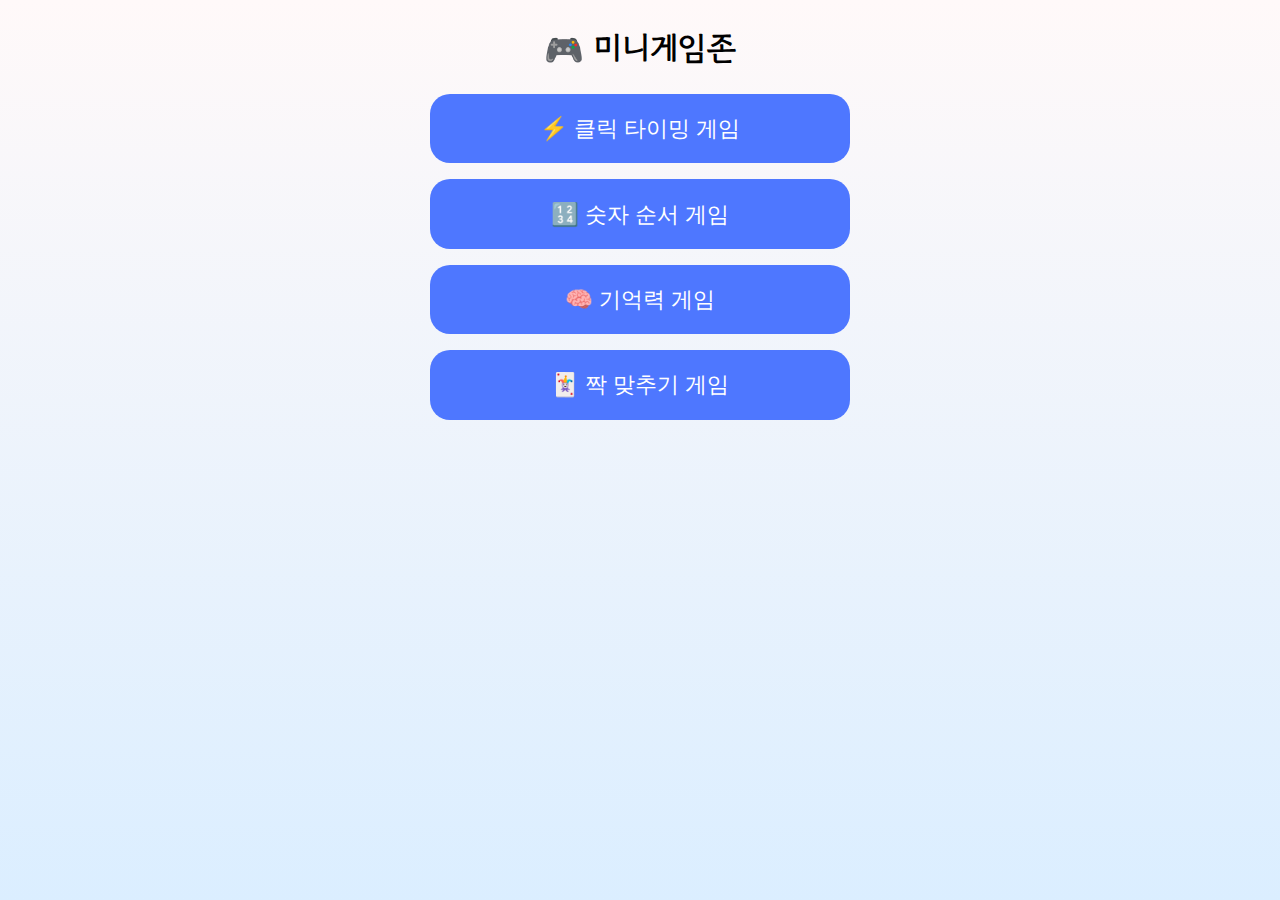
<file: index.html>
<!DOCTYPE html>
<html lang="ko">
<head>
  <meta charset="UTF-8" />
  <meta name="viewport" content="width=device-width, initial-scale=1.0, viewport-fit=cover" />
  <title>미니게임존</title>
  <link href="https://fonts.googleapis.com/css2?family=Gowun+Dodum&display=swap" rel="stylesheet" />
  <style>
    * {
      box-sizing: border-box;
      margin: 0;
      padding: 0;
    }

    html, body {
      height: 100%;
      font-family: 'Gowun Dodum', sans-serif;
      background: linear-gradient(to bottom, #fff9f9, #dbeeff);
      overflow: hidden;
    }

    :root {
      --vh: 100%;
    }

    #container {
      height: calc(var(--vh, 1vh) * 100);
      display: flex;
      flex-direction: column;
      justify-content: flex-start;
      align-items: center;
      padding: 24px 20px;
    }

    h1 {
      font-size: 2rem;
      margin-bottom: 24px;
      text-align: center;
      width: 100%;
    }

    #register-area {
      background: #ffffff;
      padding: 20px;
      border-radius: 14px;
      box-shadow: 0 4px 10px rgba(0,0,0,0.1);
      width: 100%;
      max-width: 420px;
      margin-bottom: 24px;
    }

    .input-group {
      display: flex;
      gap: 6px;
      margin-bottom: 12px;
    }

    input {
      flex: 1;
      padding: 1rem;
      font-size: 1.1rem;
    }

    .btn {
      background: #4e77ff;
      color: white;
      font-size: 1.2rem;
      padding: 12px;
      border: none;
      border-radius: 10px;
      width: 100%;
      margin-top: 10px;
      cursor: pointer;
    }

    .game-list {
      display: flex;
      flex-direction: column;
      gap: 16px;
      width: 100%;
      max-width: 420px;
      overflow-y: auto;
    }

    .game-btn {
      font-size: 1.4rem;
      padding: 1.2rem;
      background: #4e77ff;
      color: white;
      border: none;
      border-radius: 20px;
      cursor: pointer;
      transition: 0.2s;
    }

    .game-btn:hover {
      background: #2d5be3;
    }

    .search-popup {
      display: none;
      position: fixed;
      top: 50%;
      left: 50%;
      transform: translate(-50%, -50%);
      background: white;
      padding: 20px;
      border-radius: 12px;
      border: 1px solid #4e77ff;
      box-shadow: 0 6px 20px rgba(0,0,0,0.2);
      z-index: 9999;
      width: 90%;
      max-width: 400px;
    }

    .search-popup .close-btn {
      position: absolute;
      top: 8px;
      right: 12px;
      background: none;
      border: none;
      font-size: 1.2rem;
      cursor: pointer;
    }

    .search-popup h3 {
      margin: 0 0 10px;
    }

    .search-popup ul {
      list-style: none;
      padding: 0;
      max-height: 300px;
      overflow-y: auto;
    }

    .search-popup li {
      padding: 8px 10px;
      border-bottom: 1px solid #ddd;
      cursor: pointer;
    }

    .search-popup li:hover {
      background-color: #e0eaff;
    }
  </style>
</head>
<body>
  <div id="container">
    <h1>🎮 미니게임존</h1>

    <div id="register-area" style="display:none">
      <h3>첫 방문을 환영합니다!</h3>
      <div class="input-group">
        <input type="text" id="school" placeholder="학교명을 입력하세요" />
        <button onclick="searchSchool()">검색</button>
      </div>
      <div class="input-group">
        <input type="text" id="nickname" placeholder="닉네임을 입력하세요" />
      </div>
      <button class="btn" onclick="registerUser()">등록</button>
    </div>

    <div class="game-list">
      <button class="game-btn" onclick="goToClickGame('click.html')">⚡ 클릭 타이밍 게임</button>
      <button class="game-btn" onclick="goToClickGame('number.html')">🔢 숫자 순서 게임</button>
      <button class="game-btn" onclick="goToClickGame('memory.html')">🧠 기억력 게임</button>
      <button class="game-btn" onclick="goToClickGame('match.html')">🃏 짝 맞추기 게임</button>

    </div>
  </div>

  <div class="search-popup" id="popup">
    <button class="close-btn" onclick="closePopup()">✖</button>
    <h3>학교 검색 결과</h3>
    <ul id="popup-list"></ul>
  </div>

  <script>
    const SUPABASE_URL = "https://dmxkznmliiyffoltdcxd.supabase.co";
    const SUPABASE_KEY = "eyJhbGciOiJIUzI1NiIsInR5cCI6IkpXVCJ9.eyJpc3MiOiJzdXBhYmFzZSIsInJlZiI6ImRteGt6bm1saWl5ZmZvbHRkY3hkIiwicm9sZSI6ImFub24iLCJpYXQiOjE3NDMwNTc2NzksImV4cCI6MjA1ODYzMzY3OX0.NUQgOp8NGHEZ0RDQ4sbuH7YCJpfYqF3UyEK3sPtu5-o";

    let selectedSchool = null;

    function setVh() {
      const vh = window.innerHeight * 0.01;
      document.documentElement.style.setProperty('--vh', `${vh}px`);
    }
    window.addEventListener('resize', setVh);
    window.addEventListener('load', setVh);

    function generateUUID() {
      return 'xxxxxxxx-xxxx-4xxx-yxxx-xxxxxxxxxxxx'.replace(/[xy]/g, c => {
        const r = Math.random() * 16 | 0;
        const v = c === 'x' ? r : (r & 0x3 | 0x8);
        return v.toString(16);
      });
    }

    function getUUID() {
      let uuid = localStorage.getItem("uuid");
      if (!uuid) {
        uuid = generateUUID();
        localStorage.setItem("uuid", uuid);
      }
      return uuid;
    }

    function closePopup() {
      document.getElementById("popup").style.display = "none";
    }

    async function searchSchool() {
      const keyword = document.getElementById("school").value.trim();
      if (!keyword) return alert("학교명을 입력해주세요!");

      const res = await fetch(`${SUPABASE_URL}/rest/v1/school?school_name=ilike.*${encodeURIComponent(keyword)}*`, {
        headers: { apikey: SUPABASE_KEY, Authorization: `Bearer ${SUPABASE_KEY}` }
      });

      const data = await res.json();
      const popup = document.getElementById("popup");
      const list = document.getElementById("popup-list");
      list.innerHTML = "";
      selectedSchool = null;

      if (!Array.isArray(data) || data.length === 0) {
        list.innerHTML = "<li>검색 결과가 없습니다.</li>";
      } else {
        data.forEach(item => {
          const li = document.createElement("li");
          li.textContent = item.school_name;
          li.onclick = () => {
            document.getElementById("school").value = item.school_name;
            selectedSchool = item.school_name;
            closePopup();
          };
          list.appendChild(li);
        });
      }
      popup.style.display = "block";
    }

    async function registerUser() {
      const school = document.getElementById("school").value.trim();
      const nickname = document.getElementById("nickname").value.trim();
      if (!school || !nickname) return alert("학교명과 닉네임을 모두 입력해주세요.");
      if (school !== selectedSchool) return alert("검색 후 목록에서 학교를 선택해주세요.");
      const uuid = getUUID();
      // ✅ Supabase에 등록하기 (players 테이블에 추가)
      await fetch(`${SUPABASE_URL}/rest/v1/players`, {
        method: "POST",
        headers: {
          "Content-Type": "application/json",
          apikey: SUPABASE_KEY,
          Authorization: `Bearer ${SUPABASE_KEY}`,
          Prefer: "resolution=merge-duplicates"
        },
        body: JSON.stringify({
          uuid,
          school,
          nickname
        })
      });
      
      localStorage.setItem("school", school);
      localStorage.setItem("nickname", nickname);
      document.getElementById("register-area").style.display = "none";
    }

    function goToClickGame(url) {
      if (!localStorage.getItem("school") || !localStorage.getItem("nickname")) {
        alert("먼저 학교명과 닉네임을 등록해주세요.");
        document.getElementById("register-area").style.display = "block";
        return;
      }
      location.href = url;
    }

    window.onload = async () => {
      const uuid = getUUID();
      const checkRes = await fetch(`${SUPABASE_URL}/rest/v1/players?uuid=eq.${uuid}`, {
        headers: { apikey: SUPABASE_KEY, Authorization: `Bearer ${SUPABASE_KEY}` }
      });
      const data = await checkRes.json();

      if (!Array.isArray(data) || data.length === 0) {
        document.getElementById("register-area").style.display = "block";
        localStorage.removeItem("school");
        localStorage.removeItem("nickname");
      } else {
        localStorage.setItem("school", data[0].school);
        localStorage.setItem("nickname", data[0].nickname);
        document.getElementById("register-area").style.display = "none";
      }
    }
  </script>
</body>
</html>
</file>
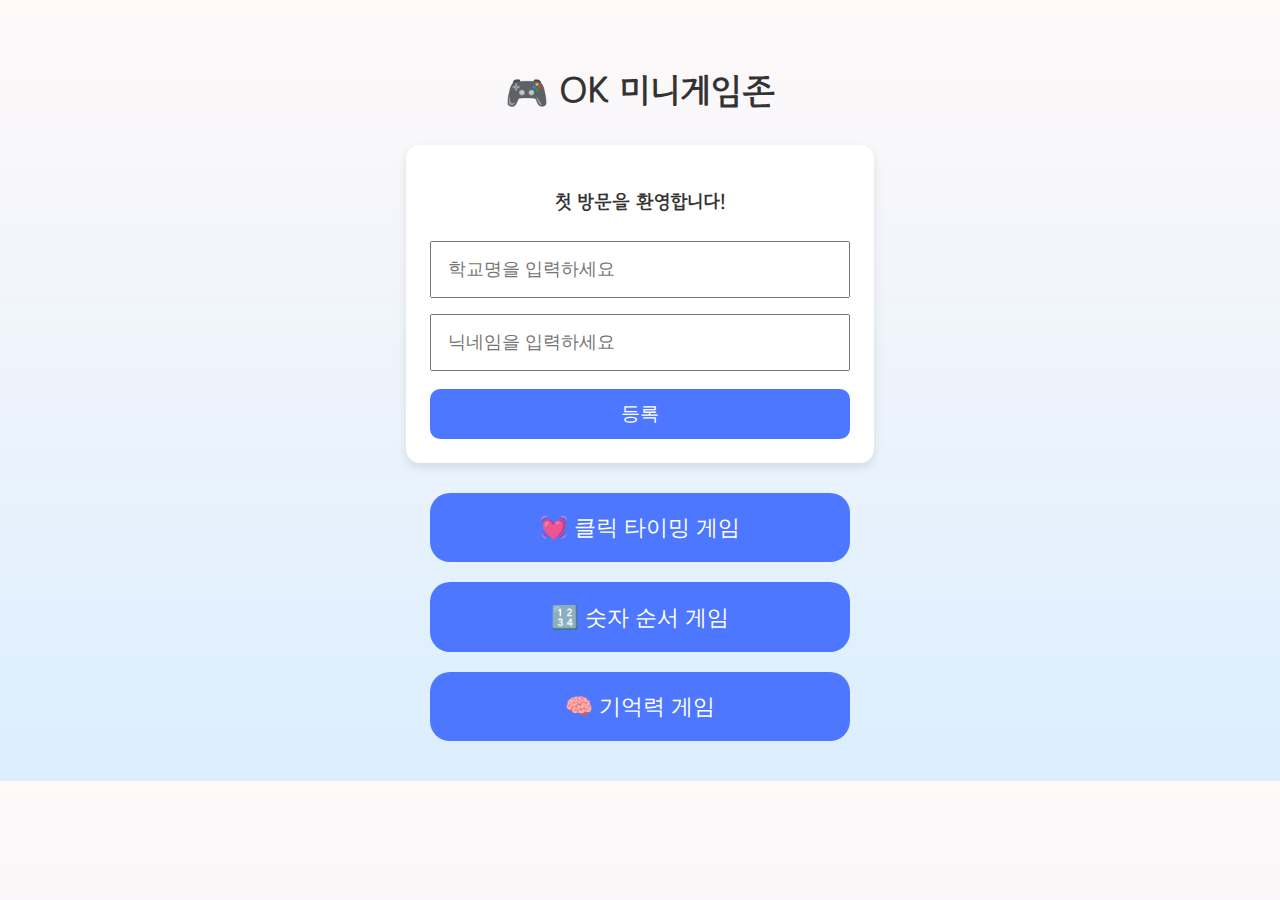
<file: old/index.html>
<!DOCTYPE html>
<html lang="ko">
<head>
  <meta charset="UTF-8">
  <meta name="viewport" content="width=device-width, initial-scale=1.0">
  <title>미니게임존</title>
  <link href="https://fonts.googleapis.com/css2?family=Gowun+Dodum&display=swap" rel="stylesheet">
  <style>
    body {
      font-family: 'Gowun Dodum', sans-serif;
      background: linear-gradient(to bottom, #fff9f9, #dbeeff);
      margin: 0;
      padding: 40px 20px;
      text-align: center;
      color: #333;
    }
    h1 {
      font-size: 2.2rem;
      margin-bottom: 30px;
    }
    .game-list {
      display: flex;
      flex-direction: column;
      gap: 20px;
      max-width: 420px;
      margin: 0 auto;
    }
    .game-btn {
      font-size: 1.4rem;
      padding: 1.2rem;
      background: #4e77ff;
      color: white;
      border: none;
      border-radius: 20px;
      cursor: pointer;
      transition: background-color 0.3s;
    }
    .game-btn:hover {
      background: #2d5be3;
    }
    #register-area {
      background: #ffffff;
      padding: 24px;
      border-radius: 14px;
      box-shadow: 0 4px 10px rgba(0,0,0,0.1);
      max-width: 420px;
      margin: 0 auto 30px;
    }
    input {
      padding: 1rem;
      margin: 8px 0;
      width: 100%;
      font-size: 1.1rem;
      box-sizing: border-box;
    }
    .btn {
      background: #4e77ff;
      color: white;
      font-size: 1.2rem;
      padding: 12px;
      border: none;
      border-radius: 10px;
      width: 100%;
      margin-top: 10px;
      cursor: pointer;
    }
  </style>
</head>
<body>
  <h1>&#127918; OK 미니게임존</h1>

  <div id="register-area" style="display:none">
    <h3>첫 방문을 환영합니다!</h3>
    <input type="text" id="school" placeholder="학교명을 입력하세요" />
    <input type="text" id="nickname" placeholder="닉네임을 입력하세요" />
    <button class="btn" onclick="registerUser()">등록</button>
  </div>

  <div class="game-list">
    <button class="game-btn" onclick="goToClickGame('click.html')">&#128147; 클릭 타이밍 게임</button>
    <button class="game-btn" onclick="goToClickGame('number.html')">&#128290; 숫자 순서 게임</button>
    <button class="game-btn" onclick="alert('준비 중입니다.')">&#129504; 기억력 게임</button>
  </div>

  <script>
    const SUPABASE_URL = "https://dmxkznmliiyffoltdcxd.supabase.co";
    const SUPABASE_KEY = "eyJhbGciOiJIUzI1NiIsInR5cCI6IkpXVCJ9.eyJpc3MiOiJzdXBhYmFzZSIsInJlZiI6ImRteGt6bm1saWl5ZmZvbHRkY3hkIiwicm9sZSI6ImFub24iLCJpYXQiOjE3NDMwNTc2NzksImV4cCI6MjA1ODYzMzY3OX0.NUQgOp8NGHEZ0RDQ4sbuH7YCJpfYqF3UyEK3sPtu5-o";

    function generateUUID() {
      return 'xxxxxxxx-xxxx-4xxx-yxxx-xxxxxxxxxxxx'.replace(/[xy]/g, c => {
        const r = Math.random() * 16 | 0;
        const v = c === 'x' ? r : (r & 0x3 | 0x8);
        return v.toString(16);
      });
    }

    function getUUID() {
      let uuid = localStorage.getItem("uuid");
      if (!uuid) {
        uuid = generateUUID();
        localStorage.setItem("uuid", uuid);
      }
      return uuid;
    }

    function isFirstVisit() {
      return !localStorage.getItem("school") || !localStorage.getItem("nickname");
    }

    async function registerUser() {
      const school = document.getElementById("school").value.trim();
      const nickname = document.getElementById("nickname").value.trim();
      if (!school || !nickname) {
        alert("학교명과 닉네임을 모두 입력해주세요.");
        return;
      }

			try {
			  const dupRes = await fetch(`${SUPABASE_URL}/rest/v1/players?school=eq.${encodeURIComponent(school)}&nickname=eq.${encodeURIComponent(nickname)}`, {
			    headers: {
			      apikey: SUPABASE_KEY,
			      Authorization: `Bearer ${SUPABASE_KEY}`
			    }
			  });
			  const dupData = await dupRes.json();
			  if (dupData.length > 0) {
			    alert("같은 학교에서 이미 사용 중인 닉네임입니다.");
			    return;
			  }
			} catch (e) {
			  alertBox.textContent = "중복 검사 중 오류가 발생했습니다.";
			  return;
			}
      const uuid = getUUID();

      // Supabase 저장
      try {
        await fetch(`${SUPABASE_URL}/rest/v1/players`, {
          method: "POST",
          headers: {
            "Content-Type": "application/json",
            "apikey": SUPABASE_KEY,
            "Authorization": `Bearer ${SUPABASE_KEY}`,
            "Prefer": "resolution=merge-duplicates"
          },
          body: JSON.stringify({ uuid, school, nickname })
        });
      } catch (e) {
        console.error("등록 오류", e);
      }

			localStorage.setItem("school", school);
      localStorage.setItem("nickname", nickname);

      document.getElementById("register-area").style.display = "none";
    }

    function goToClickGame(url) {
      if (isFirstVisit()) {
        alert("먼저 학교명과 닉네임을 등록해주세요.");
        document.getElementById("register-area").style.display = "block";
        return;
      }
      location.href = url;
    }

    window.onload = () => {
      getUUID(); // uuid 생성
      if (isFirstVisit()) {
        document.getElementById("register-area").style.display = "block";
      }
    }
  </script>
 
</body>
</html>
</file>
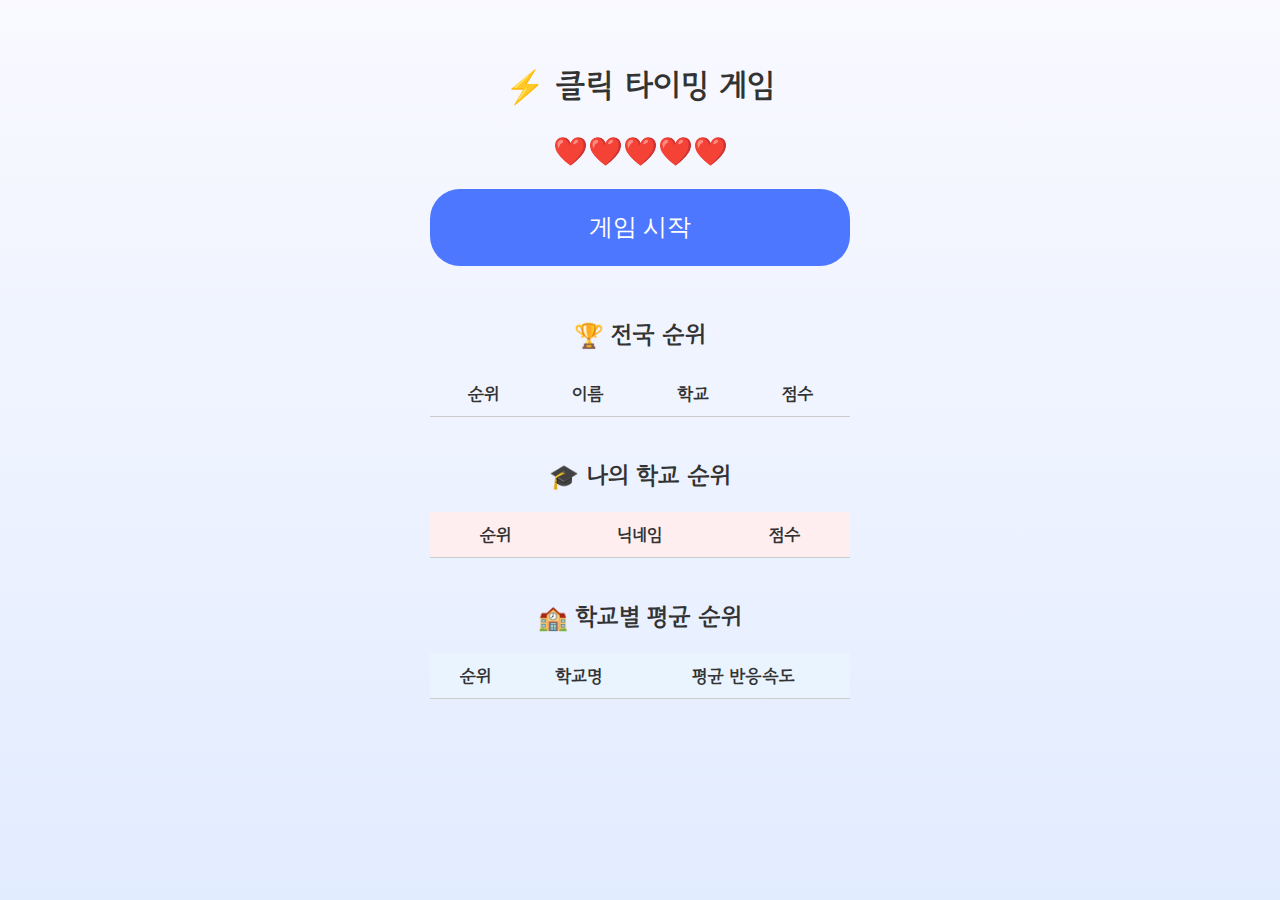
<file: click.html>
<!DOCTYPE html>
<html lang="ko">
<head>
  <meta charset="euc-kr">
  <meta name="viewport" content="width=device-width, initial-scale=1.0">
  <title>�̴ϰ�����</title>
  <link href="https://fonts.googleapis.com/css2?family=Gowun+Dodum&display=swap" rel="stylesheet">
  <style>
    html, body {
      height: 100%;
      margin: 0;
      padding: 0;
    }
		html {
			height: 100%;
			overflow-y: auto;
		}
    body {
      font-family: 'Gowun Dodum', sans-serif;
      text-align: center;
      padding: 40px 20px;
      background: linear-gradient(to bottom, #f9f9ff, #e2ecff);
      color: #333;
      min-height: 100vh;
      box-sizing: border-box;
			min-height: 100vh;
		  overflow-x: hidden;
			
    }
    .btn {
      background-color: #4e77ff;
      color: white;
      padding: 1.4rem 0;
      font-size: 1.5rem;
      border: none;
      border-radius: 30px;
      cursor: pointer;
      transition: background-color 0.3s;
      margin: 14px auto;
      width: 95%;
      max-width: 420px;
      display: block;
      min-height: 56px;
    }
    .btn:disabled {
      background-color: #bbb;
      cursor: not-allowed;
    }
    #hearts {
      font-size: 28px;
      margin: 20px 0;
    }
    #leaderboard {
      margin-top: 50px;
    }
    .alert {
      background-color: #ff4e4e;
      color: white;
      padding: 12px 24px;
      margin-top: 18px;
      border-radius: 10px;
      font-size: 1.2rem;
    }
    #rank-table {
      width: 100%;
      max-width: 420px;
      margin: 0 auto;
      border-collapse: collapse;
      font-size: 1.1rem;
    }
    #rank-table th, #rank-table td {
      padding: 10px;
      border-bottom: 1px solid #ccc;
    }
    #rank-table th {
      background-color: #f0f4ff;
    }
    #rank-table tr:nth-child(even) {
      background-color: #f9f9f9;
    }
	  #school-table {
	    width: 100%;
	    max-width: 420px;
	    margin: 20px auto;
	    border-collapse: collapse;
	    font-size: 1.1rem;
	  }
	
	  #school-table th, #school-table td {
	    padding: 10px;
	    border-bottom: 1px solid #ccc;
	  }
	
	  #school-table th {
	    background-color: #e9f4ff;
	  }
	
	  #school-table tr:nth-child(even) {
	    background-color: #f9f9f9;
	  }

		#my-school-table {
		  width: 100%;
		  max-width: 420px;
		  margin: 20px auto;
		  border-collapse: collapse;
		  font-size: 1.1rem;
		}
		
		#my-school-table th, #my-school-table td {
		  padding: 10px;
		  border-bottom: 1px solid #ccc;
		}
		
		#my-school-table th {
		  background-color: #ffeef0;
		}
		
		#my-school-table tr:nth-child(even) {
		  background-color: #fff9f9;
		}

  </style>
</head>
<body>
  <h1 style="font-size: 2rem;">&#9889; Ŭ�� Ÿ�̹� ����</h1>
  <div id="hearts"></div>
  <div id="game-area">
    <button class="btn" id="start-btn" onclick="startGame()">���� ����</button>
  </div>
  <div id="leaderboard">
    <h2 style="font-size: 1.5rem;">&#127942; ���� ����</h2>
    <table id="rank-table">
      <thead>
        <tr>
          <th>����</th>
          <th>�̸�</th>
          <th>�б�</th>
          <th>����</th>
        </tr>
      </thead>
      <tbody id="rank-body"></tbody>
    </table>

		<h2 style="font-size: 1.5rem; margin-top: 40px;" id="school-rank-title">&#127891; ���� �б� ����</h2>

		<table id="my-school-table">
		  <thead>
		    <tr>
		      <th>����</th>
		      <th>�г���</th>
		      <th>����</th>
		    </tr>
		  </thead>
		  <tbody id="my-school-body"></tbody>
		</table>

		<h2 style="font-size: 1.5rem; margin-top: 40px;">&#127979; �б��� ��� ����</h2>
		<table id="school-table">
		  <thead>
		    <tr>
		      <th>����</th>
		      <th>�б���</th>
		      <th>��� �����ӵ�</th>
		    </tr>
		  </thead>
		  <tbody id="school-body"></tbody>
		</table>

		

  </div>

  <script>
    const MAX_HEARTS = 5;
    const RECOVER_INTERVAL = 60 * 1000;
    const HEART_KEY = "clickGameHearts";
    const LAST_RECOVER_KEY = "clickGameLastRecover";
    const SUPABASE_URL = "https://dmxkznmliiyffoltdcxd.supabase.co";
    const SUPABASE_KEY = "eyJhbGciOiJIUzI1NiIsInR5cCI6IkpXVCJ9.eyJpc3MiOiJzdXBhYmFzZSIsInJlZiI6ImRteGt6bm1saWl5ZmZvbHRkY3hkIiwicm9sZSI6ImFub24iLCJpYXQiOjE3NDMwNTc2NzksImV4cCI6MjA1ODYzMzY3OX0.NUQgOp8NGHEZ0RDQ4sbuH7YCJpfYqF3UyEK3sPtu5-o";

    let startTime = null;
    let canClick = false;
    let timeoutId = null;

    function getUUID() {
      let uuid = localStorage.getItem("uuid");
      if (!uuid) {
        uuid = generateUUID();
        localStorage.setItem("uuid", uuid);
      }
      return uuid;
    }
		function showMySchoolTitle() {
		  const school = localStorage.getItem("school");
		  if (school) {
		    const title = document.getElementById("school-rank-title");
		    title.innerHTML = `&#127891; ���� �б� ���� <span style="font-size:1rem; color:#555">(${school})</span>`;
		  }
		}
    function generateUUID() {
      return 'xxxxxxxx-xxxx-4xxx-yxxx-xxxxxxxxxxxx'.replace(/[xy]/g, c => {
        const r = Math.random() * 16 | 0;
        const v = c === 'x' ? r : (r & 0x3 | 0x8);
        return v.toString(16);
      });
    }

    function getHearts() {
      const stored = localStorage.getItem(HEART_KEY);
      return stored !== null ? Math.min(parseInt(stored), MAX_HEARTS) : MAX_HEARTS;
    }

    function saveHearts(count) {
      localStorage.setItem(HEART_KEY, count);
    }

    function getLastRecoverTime() {
      const stored = localStorage.getItem(LAST_RECOVER_KEY);
      return stored ? parseInt(stored) : null;
    }

    function saveLastRecoverTime(timestamp) {
      localStorage.setItem(LAST_RECOVER_KEY, timestamp);
    }

    function renderHearts() {
      const heartArea = document.getElementById("hearts");
      const count = getHearts();
      heartArea.innerHTML =
        "&#10084;&#65039;".repeat(count) +
        "&#129293;".repeat(MAX_HEARTS - count);
    }

    function toggleStartButton() {
      const btn = document.getElementById("start-btn");
      if (btn) btn.disabled = getHearts() <= 0;
    }

    function updateHearts() {
      const now = Date.now();
      const last = getLastRecoverTime();
      let hearts = getHearts();

      if (last !== null && hearts < MAX_HEARTS) {
        const diff = now - last;
        const recovered = Math.floor(diff / RECOVER_INTERVAL);
        if (recovered > 0) {
          hearts = Math.min(MAX_HEARTS, hearts + recovered);
          saveHearts(hearts);
          saveLastRecoverTime(last + recovered * RECOVER_INTERVAL);
        }
      }

      renderHearts();
      toggleStartButton();
    }

    function useHeart() {
      let hearts = getHearts();
      if (hearts > 0) {
        saveHearts(hearts - 1);
        saveLastRecoverTime(Date.now());
        renderHearts();
        toggleStartButton();
        return true;
      }
      return false;
    }

    function startGame() {
      const nickname = localStorage.getItem("nickname");
      const school = localStorage.getItem("school");
      if (!nickname || !school) {
        alert("�б����� �г��� ������ �����ϴ�. ���� ȭ�鿡�� ������ּ���.");
				location.href = "index.html";
        return;
      }
      if (getHearts() <= 0) return alert("��Ʈ�� �����ϴ�! 1�� �� �ڵ� ȸ���˴ϴ�.");

      canClick = false;
      startTime = null;

      const gameArea = document.getElementById("game-area");
      gameArea.innerHTML = `
        <p>&#9203; �غ� ��... ��ư�� '���� Ŭ��!'���� �ٲ�� �����ּ���.</p>
        <button id="click-btn" class="btn" onclick="recordClick()">Ŭ�� ��� ��</button>
        <div id="alert-box"></div>
      `;

      const delay = Math.floor(Math.random() * 3000) + 2000;
		  const fakeMessages = ["��ø���...", "����!", "�� ���۵˴ϴ�!", "�غ��ϼ���..."];
		  const fakeCount = Math.floor(Math.random() * 2) + 1;
		
		  // ��¥ �޽��� �� �� �����ֱ�
		  for (let i = 0; i < fakeCount; i++) {
		    setTimeout(() => {
		      if (canClick) return; // ���� Ŭ�� ���۵����� ����
		      const msg = fakeMessages[Math.floor(Math.random() * fakeMessages.length)];
		      const btn = document.getElementById("click-btn");
		      if (btn) btn.textContent = msg;
		    }, delay - (fakeCount - i) * 1000);
		  }
 

			// ���� ���� ����
			timeoutId = setTimeout(() => {
			  if (!useHeart()) {
			    alert("��Ʈ�� ����� �� �����ϴ�.");
			    gameArea.innerHTML = `<button class="btn" id="start-btn" onclick="startGame()">���� ����</button>`;
			    return;
			  }
			
			  //canClick = true;
			  //startTime = Date.now();
			  //document.querySelector("#click-btn").textContent = "���� Ŭ��!";


				const btn = document.getElementById("click-btn");
			  if (btn) btn.textContent = "���� Ŭ��!";
			
			  // 50ms �Ŀ� ���� ���� ����
			  setTimeout(() => {
			    canClick = true;
			    startTime = Date.now();
			  }, 50);

				
			
			  // ���� ���� �ð� (��: 1500ms �ȿ� Ŭ�� �� �ϸ� ����)
			  setTimeout(() => {
			    if (canClick) {
			      canClick = false;
			      showAlert("�ʹ� �ʾ����! �ٽ� �����մϴ�.");
			      setTimeout(startGame, 1500);
			    }
			  }, 1500); // ���� �ð�
			}, delay);
    }

    function recordClick() {
      if (!canClick || startTime === null) {
        showAlert("&#9940; ���� Ŭ���ϸ� �ȵſ�! �ٽ� �����մϴ�.");
        clearTimeout(timeoutId);
        setTimeout(startGame, 1500);
        return;
      }

      canClick = false;
      const nickname = localStorage.getItem("nickname");
      const school = localStorage.getItem("school");
      const uuid = getUUID();
      const reactionTime = Date.now() - startTime;

      document.getElementById("game-area").innerHTML = `
        <p>&#9201; ����� ���� �ӵ��� <b>${reactionTime}ms</b>�Դϴ�!</p>
        <button class="btn" onclick="startGame()">�ٽ� ����</button>
      `;

			if (reactionTime <= 2000) {
			  saveScore(nickname, school, uuid, reactionTime);
			}
    }

    function showAlert(message) {
      const alertBox = document.getElementById("alert-box");
      alertBox.innerHTML = `<div class="alert">${message}</div>`;
    }

    async function saveScore(nickname, school, uuid, newScore) {
	    try {
		    const res = await fetch(`${SUPABASE_URL}/rest/v1/click_scores?uuid=eq.${uuid}`, {
		      headers: {
		        apikey: SUPABASE_KEY,
		        Authorization: `Bearer ${SUPABASE_KEY}`
		      }
		    });
		    const data = await res.json();
		
		    if (data.length > 0) {
			    const existingScore = data[0].score;
			    if (newScore < existingScore) {
			      // �� ������ UPDATE
			      await fetch(`${SUPABASE_URL}/rest/v1/click_scores?uuid=eq.${uuid}`, {
			        method: "PATCH",
			        headers: {
			          "Content-Type": "application/json",
			          apikey: SUPABASE_KEY,
			          Authorization: `Bearer ${SUPABASE_KEY}`
			        },
			        body: JSON.stringify({ score: newScore })
			      });
			    }
			  } else {
			    // ���ٸ� INSERT
			    await fetch(`${SUPABASE_URL}/rest/v1/click_scores`, {
			      method: "POST",
			      headers: {
			        "Content-Type": "application/json",
			        apikey: SUPABASE_KEY,
			        Authorization: `Bearer ${SUPABASE_KEY}`,
			        Prefer: "return=representation"
			      },
			      body: JSON.stringify({ uuid, nickname, school, score: newScore })
			    });
			  }
		  } catch (e) {
		    console.error("���� ���� ����:", e);
		  }
			
      loadLeaderboard();
			loadSchoolRank();
			loadMySchoolRank();
    }

    async function loadLeaderboard() {
      const res = await fetch(`${SUPABASE_URL}/rest/v1/click_scores?select=nickname,school,score&order=score.asc&limit=10`, {
        headers: {
          apikey: SUPABASE_KEY,
          Authorization: `Bearer ${SUPABASE_KEY}`
        }
      });

      const scores = await res.json();
      const rankBody = document.getElementById("rank-body");
      rankBody.innerHTML = "";

      scores.forEach((entry, i) => {
        const row = document.createElement("tr");
        row.innerHTML = `
          <td>${i + 1}</td>
          <td>${entry.nickname}</td>
          <td>${entry.school}</td>
          <td>${entry.score}ms</td>
        `;
        rankBody.appendChild(row);
      });
    }

		async function loadSchoolRank() {
		  const res = await fetch(`${SUPABASE_URL}/rest/v1/click_scores?select=school,score`, {
		    headers: {
		      apikey: SUPABASE_KEY,
		      Authorization: `Bearer ${SUPABASE_KEY}`
		    }
		  });
		
		  const data = await res.json();
		  const schoolMap = {};
		
		  data.forEach(entry => {
		    const { school, score } = entry;
		    if (!schoolMap[school]) schoolMap[school] = [];
		    schoolMap[school].push(score);
		  });
		
		  const averages = Object.entries(schoolMap).map(([school, scores]) => ({
		    school,
		    avg: Math.round(scores.reduce((a, b) => a + b, 0) / scores.length)
		  }));
		
		  averages.sort((a, b) => a.avg - b.avg);
		
		  const schoolBody = document.getElementById("school-body");
		  schoolBody.innerHTML = "";
		
		  averages.forEach((entry, i) => {
		    const row = document.createElement("tr");
		    row.innerHTML = `
		      <td>${i + 1}</td>
		      <td>${entry.school}</td>
		      <td>${entry.avg}ms</td>
		    `;
		    schoolBody.appendChild(row);
		  });
		}

		async function loadMySchoolRank() {
		  const school = localStorage.getItem("school");
		  if (!school) return;
		
		  const res = await fetch(`${SUPABASE_URL}/rest/v1/click_scores?school=eq.${encodeURIComponent(school)}&select=nickname,score&order=score.asc`, {
		    headers: {
		      apikey: SUPABASE_KEY,
		      Authorization: `Bearer ${SUPABASE_KEY}`
		    }
		  });
		
		  const data = await res.json();
		  const tbody = document.getElementById("my-school-body");
		  tbody.innerHTML = "";
		
		  data.forEach((entry, i) => {
		    const row = document.createElement("tr");
		    row.innerHTML = `
		      <td>${i + 1}</td>
		      <td>${entry.nickname}</td>
		      <td>${entry.score}ms</td>
		    `;
		    tbody.appendChild(row);
		  });
		}


    setInterval(updateHearts, 5000);
    window.onload = () => {
      updateHearts();
      loadLeaderboard();
			loadSchoolRank();
			loadMySchoolRank();
			showMySchoolTitle();

    };
  </script>
</body>
</html>
</file>
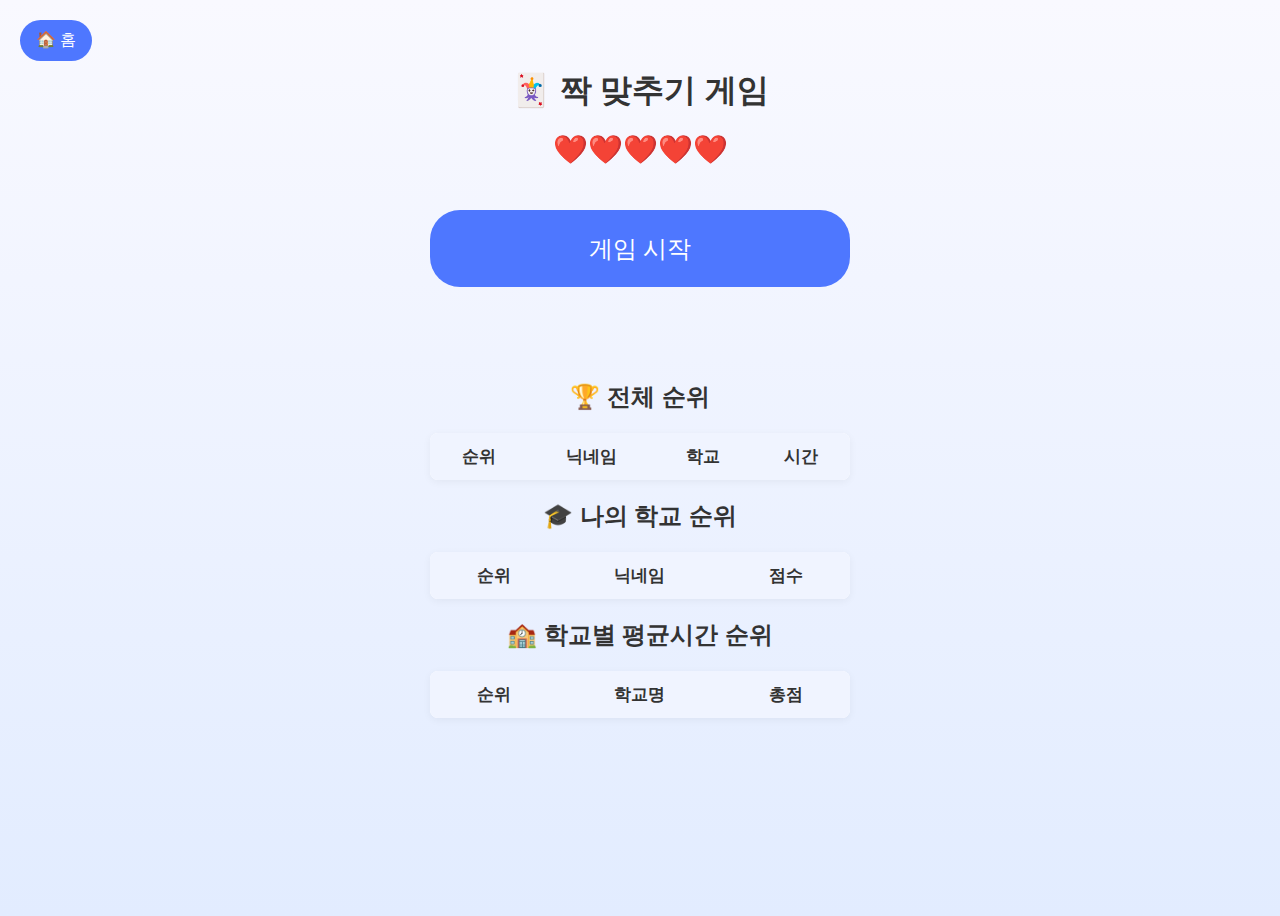
<file: match.html>
<!DOCTYPE html>
<html lang="ko">
<head>
  <meta charset="UTF-8" />
  <meta name="viewport" content="width=device-width, initial-scale=1.0" />
  <title>🃏 짝 맞추기 게임</title>
  <link rel="stylesheet" href="style.css" />
  <style>
  .game-container {
  display: flex;
  flex-direction: column;
  align-items: center;
  justify-content: center; /* 수직 가운데 정렬 */
  margin-top: 30px;
  margin-bottom: 30px;
}
.board {
  display: grid;
  gap: 10px;
  justify-content: center; /* 수평 가운데 정렬 */
  margin-top: 20px;
}
  </style>
</head>
<body>
  <a href="index.html" class="home-btn">🏠 홈</a>
  <h1>🃏 짝 맞추기 게임</h1>
  <div id="hearts"></div>
  <div class="game-container">
    <button class="btn" id="start-btn" onclick="startGame()">게임 시작</button>
    <div id="game-board" class="board"></div>
    <div id="result"></div>
  </div>


  <div id="leaderboard">
    <h2>🏆 전체 순위</h2>
    <table id="rank-table">
      <thead><tr><th>순위</th><th>닉네임</th><th>학교</th><th>시간</th></tr></thead>
      <tbody id="rank-body"></tbody>
    </table>

    <h2 id="school-rank-title">🎓 나의 학교 순위</h2>
    <table id="my-school-table">
      <thead><tr><th>순위</th><th>닉네임</th><th>점수</th></tr></thead>
      <tbody id="my-school-body"></tbody>
    </table>

    <h2>🏫 학교별 평균시간 순위</h2>
    <table id="school-table">
      <thead><tr><th>순위</th><th>학교명</th><th>총점</th></tr></thead>
      <tbody id="school-body"></tbody>
    </table>
  </div>

  <script src="common.js"></script>
  <script>
    const uuid = getUUID();
    let firstCard = null;
    let secondCard = null;
    let lock = false;
    let matchedPairs = 0;
    let startTime = 0;
    let penaltyTime = 0;


    const HEART_KEY = "matchGameHearts";
    const LAST_RECOVER_KEY = "matchGameLastRecover";
    const MAX_HEARTS = 5;
    const RECOVER_INTERVAL = 1 * 1000; // 예: 1분마다 1개 회복
    
function startGame() {
  const board = document.getElementById("game-board");
  const result = document.getElementById("result");
  board.innerHTML = "";
  result.innerHTML = "";
  matchedPairs = 0;
  penaltyTime = 0;
  firstCard = null;
  secondCard = null;
  lock = true; // 초반엔 클릭 잠금

  if (getHearts() <= 0) {
    alert("하트가 없습니다!");
    return;
  }
  useHeart();

  let cards = [];
  for (let i = 1; i <= 8; i++) cards.push(i, i);
  cards.sort(() => Math.random() - 0.5);

  board.style.gridTemplateColumns = "repeat(4, 1fr)";
  board.style.maxWidth = "min(90vw, 480px)";
  board.style.margin = "0 auto";
  board.style.aspectRatio = "1 / 1";

  cards.forEach(num => {
    const card = document.createElement("div");
    card.className = "cell"; // 처음엔 hidden 클래스 없음
    card.dataset.num = num;
    card.textContent = num;
    card.onclick = () => flipCard(card);
    board.appendChild(card);
  });

  // 5초 후 모든 카드를 숨기고 클릭 가능하게 설정
  setTimeout(() => {
    const allCards = document.querySelectorAll(".cell");
    allCards.forEach(card => {
      card.classList.add("hidden");
    });
    lock = false;
    startTime = Date.now(); // 시간 측정 시작은 여기서
  }, 5000);
}

    function flipCard(card) {
      if (lock || !card.classList.contains("hidden")) return;
      card.classList.remove("hidden");

      if (!firstCard) {
        firstCard = card;
      } else {
        secondCard = card;
        checkMatch();
      }
    }

    function checkMatch() {
      lock = true;
      const isMatch = firstCard.dataset.num === secondCard.dataset.num;

      if (isMatch) {
        firstCard.classList.add("correct");
        secondCard.classList.add("correct");
        matchedPairs++;
        if (matchedPairs === 8) {
          const totalTime = ((Date.now() - startTime) / 1000 + penaltyTime).toFixed(2);
          document.getElementById("result").innerHTML = `<p>완료! 소용 시간: <b>${totalTime}s</b></p>`;
          saveScore(localStorage.getItem("nickname"), localStorage.getItem("school"), uuid, parseFloat(totalTime));
        }
        resetSelection();
      } else {
        penaltyTime += 1;
        setTimeout(() => {
          firstCard.classList.add("hidden");
          secondCard.classList.add("hidden");
          resetSelection();
        }, 700);
      }
    }
    
    async function saveScore(nickname, school, uuid, finalScore) {
      try {
        const res = await fetch(`${SUPABASE_URL}/rest/v1/match_scores?uuid=eq.${uuid}`, {
          headers: {
            apikey: SUPABASE_KEY,
            Authorization: `Bearer ${SUPABASE_KEY}`
          }
        });
        const data = await res.json();
    
        if (data.length > 0 && finalScore < data[0].score) {
          await fetch(`${SUPABASE_URL}/rest/v1/match_scores?uuid=eq.${uuid}`, {
			        method: "PATCH",
			        headers: {
			          "Content-Type": "application/json",
			          apikey: SUPABASE_KEY,
			          Authorization: `Bearer ${SUPABASE_KEY}`
			        },
			        body: JSON.stringify({ score: finalScore })
			      });
          showFireworks(window.innerWidth / 2, window.innerHeight / 2);
        } else if (data.length === 0) {
          await fetch(`${SUPABASE_URL}/rest/v1/match_scores`, {
            method: "POST",
            headers: {
              "Content-Type": "application/json",
              apikey: SUPABASE_KEY,
              Authorization: `Bearer ${SUPABASE_KEY}`,
              Prefer: "return=representation"
            },
            body: JSON.stringify({ uuid, nickname, school, score: finalScore })
          });
          showFireworks(window.innerWidth / 2, window.innerHeight / 2);
        }
      } catch (e) {
        console.error("점수 저장 오류:", e);
      }
      
      loadLeaderboard();
      loadMySchoolRank();
      loadSchoolRank();
    }
    function resetSelection() {
      firstCard = null;
      secondCard = null;
      lock = false;
    }

    async function loadLeaderboard() {
      const uuid = getUUID();
      const res = await fetch(`${SUPABASE_URL}/rest/v1/match_scores_with_rank?order=score.asc&limit=10`, {
        headers: {
          apikey: SUPABASE_KEY,
          Authorization: `Bearer ${SUPABASE_KEY}`
        }
      });
      const topScores = await res.json();

      const allRes = await fetch(`${SUPABASE_URL}/rest/v1/match_scores_with_rank?order=score.asc`, {
        headers: {
          apikey: SUPABASE_KEY,
          Authorization: `Bearer ${SUPABASE_KEY}`
        }
      });
      const allScores = await allRes.json();
      const myIndex = allScores.findIndex(entry => entry.uuid === uuid);

      const rankBody = document.getElementById("rank-body");
      rankBody.innerHTML = "";

      topScores.forEach(entry => {
        const row = document.createElement("tr");
        if (entry.uuid === uuid) row.classList.add("my-row");
        row.innerHTML = `<td>${entry.rank}</td><td>${entry.nickname}</td><td>${entry.school}</td><td>${entry.score.toFixed(2)}s</td>`;
        rankBody.appendChild(row);
      });

      if (myIndex >= 10) {
        const entry = allScores[myIndex];
        const row = document.createElement("tr");
        row.classList.add("my-row");
        row.innerHTML = `<td>${entry.rank}</td><td>${entry.nickname}</td><td>${entry.school}</td><td>${entry.score.toFixed(2)}s</td>`;
        rankBody.appendChild(row);
      }
    }

    async function loadMySchoolRank() {
      const school = localStorage.getItem("school");
      const uuid = getUUID();

      const res = await fetch(`${SUPABASE_URL}/rest/v1/match_scores?school=eq.${encodeURIComponent(school)}&select=uuid,nickname,score&order=score.asc`, {
        headers: {
          apikey: SUPABASE_KEY,
          Authorization: `Bearer ${SUPABASE_KEY}`
        }
      });
      const data = await res.json();
      const tbody = document.getElementById("my-school-body");
      tbody.innerHTML = "";

      let myRank = -1;
      let myEntry = null;

      data.forEach((entry, i) => {
        if (i < 10) {
          const row = document.createElement("tr");
          if (entry.uuid === uuid) row.classList.add("my-row");
          row.innerHTML = `<td>${i + 1}</td><td>${entry.nickname}</td><td>${entry.score.toFixed(2)}s</td>`;
          tbody.appendChild(row);
        }
        if (entry.uuid === uuid) {
          myRank = i + 1;
          myEntry = entry;
        }
      });

      if (myRank > 10 && myEntry) {
        const row = document.createElement("tr");
        row.classList.add("my-row");
        row.innerHTML = `<td>${myRank}</td><td>${myEntry.nickname}</td><td>${myEntry.score.toFixed(2)}s</td>`;
        tbody.appendChild(row);
      }

      document.getElementById("school-rank-title").innerHTML = `🎓 나의 학교 순위<br/><span style="font-size:1rem; color:#555">(${school})</span>`;
    }

    async function loadSchoolRank() {
      const mySchool = localStorage.getItem("school");
      const res = await fetch(`${SUPABASE_URL}/rest/v1/match_scores?select=school,score`, {
        headers: {
          apikey: SUPABASE_KEY,
          Authorization: `Bearer ${SUPABASE_KEY}`,
          Range: "0-999"
        }
      });

      const data = await res.json();
      const schoolMap = {};
      data.forEach(({ school, score }) => {
        if (!schoolMap[school]) schoolMap[school] = [];
        schoolMap[school].push(score);
      });

      const totals = Object.entries(schoolMap).map(([school, scores]) => ({
        school,
        sum: Math.round(scores.reduce((a, b) => a + b, 0))
      })).sort((a, b) => a.sum - b.sum);

      const schoolBody = document.getElementById("school-body");
      schoolBody.innerHTML = "";

      let mySchoolRank = -1;
      let mySchoolData = null;

      totals.forEach((entry, i) => {
        if (i < 10) {
          const row = document.createElement("tr");
          if (entry.school === mySchool) row.classList.add("my-row");
          row.innerHTML = `<td>${i + 1}</td><td>${entry.school}</td><td>${entry.sum.toFixed(2)}s</td>`;
          schoolBody.appendChild(row);
        }
        if (entry.school === mySchool) {
          mySchoolRank = i + 1;
          mySchoolData = entry;
        }
      });

      if (mySchoolRank > 10 && mySchoolData) {
        const row = document.createElement("tr");
        row.classList.add("my-row");
        row.innerHTML = `<td>${mySchoolRank}</td><td>${mySchoolData.school}</td><td>${mySchoolData.sum.toFixed(2)}s</td>`;
        schoolBody.appendChild(row);
      }
    }

    window.onload = () => {
      updateHearts();
      loadLeaderboard();
      loadMySchoolRank();
      loadSchoolRank();
    };
  </script>
</body>
</html>
</file>
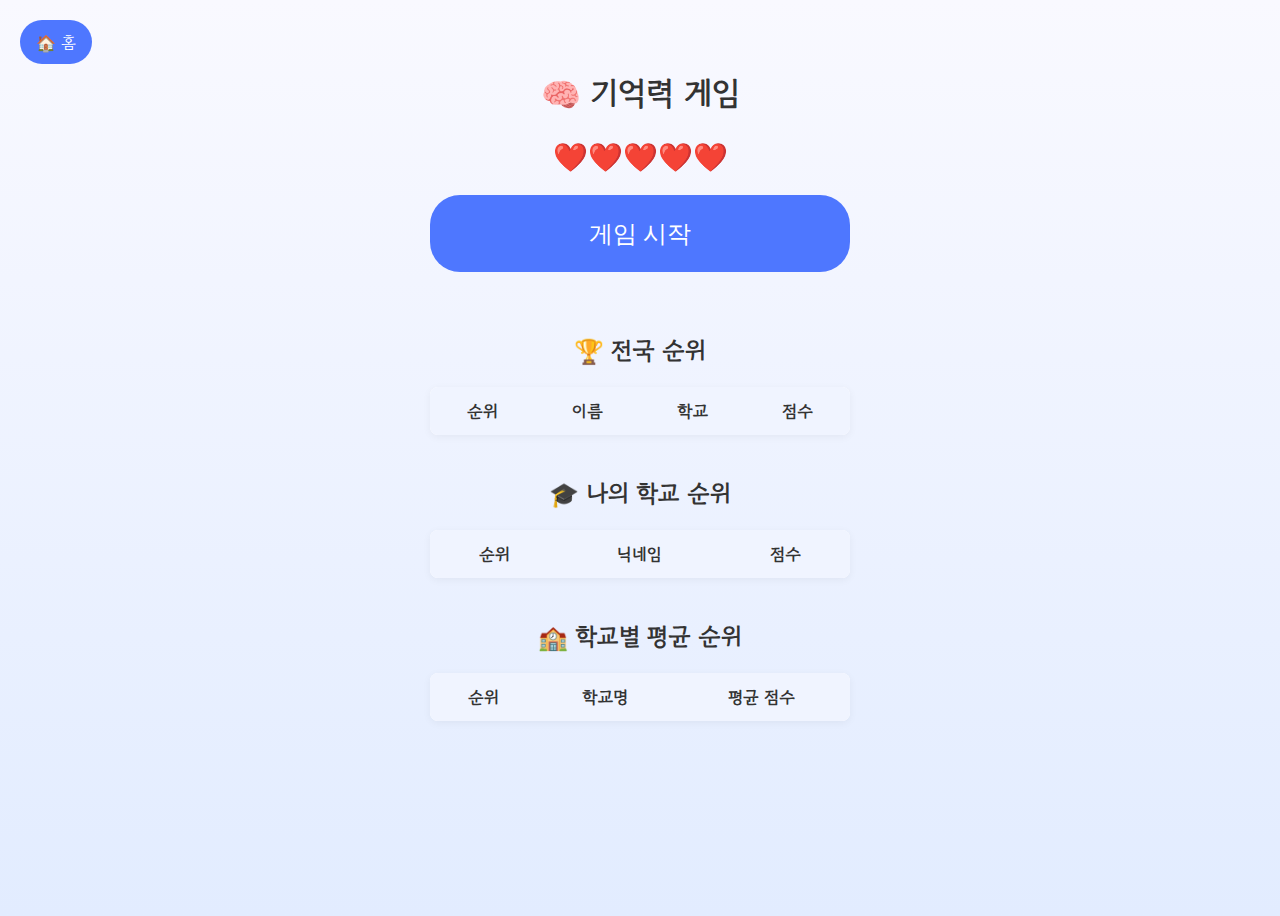
<file: memory.html>
<!DOCTYPE html>
<html lang="ko">
<head>
  <meta charset="UTF-8" />
  <meta name="viewport" content="width=device-width, initial-scale=1.0"/>
  <title>기억력 게임</title>
  <link href="https://fonts.googleapis.com/css2?family=Gowun+Dodum&display=swap" rel="stylesheet" />
  <link rel="stylesheet" href="style.css" />
  <script src="common.js"></script>
</head>
<body>
  <a href="index.html" class="home-btn">🏠 홈</a>
  <h1>🧠 기억력 게임</h1>
  <div id="hearts"></div>
  <button class="btn" id="start-btn" onclick="startGame()">게임 시작</button>
  <div id="stage"></div>
  <div id="board" class="board"></div>
  <div id="result"></div>
  <div id="leaderboard">
    <h2 style="font-size: 1.5rem;">&#127942; 전국 순위</h2>
    <table id="rank-table">
      <thead>
        <tr>
          <th>순위</th>
          <th>이름</th>
          <th>학교</th>
          <th>점수</th>
        </tr>
      </thead>
      <tbody id="rank-body"></tbody>
    </table>

		<h2 style="font-size: 1.5rem; margin-top: 40px;" id="school-rank-title">&#127891; 나의 학교 순위</h2>
    <tbody id="my-school-body"></tbody>
		<table id="my-school-table">
		  <thead>
		    <tr>
		      <th>순위</th>
		      <th>닉네임</th>
		      <th>점수</th>
		    </tr>
		  </thead>
		  <tbody id="my-school-body"></tbody>
		</table>

		<h2 style="font-size: 1.5rem; margin-top: 40px;">&#127979; 학교별 평균 순위</h2>
		<table id="school-table">
		  <thead>
		    <tr>
		      <th>순위</th>
		      <th>학교명</th>
		      <th>평균 점수</th>
		    </tr>
		  </thead>
		  <tbody id="school-body"></tbody>
		</table>

		

  </div>
  <script>
    const HEART_KEY = "memoryGameHearts";
    const LAST_RECOVER_KEY = "memoryGameLastRecover";
    const MAX_HEARTS = 5;
    const RECOVER_INTERVAL = heartTime;
  </script>
  
  <script src="memory-game.js"></script>
</body>
</html>
</file>
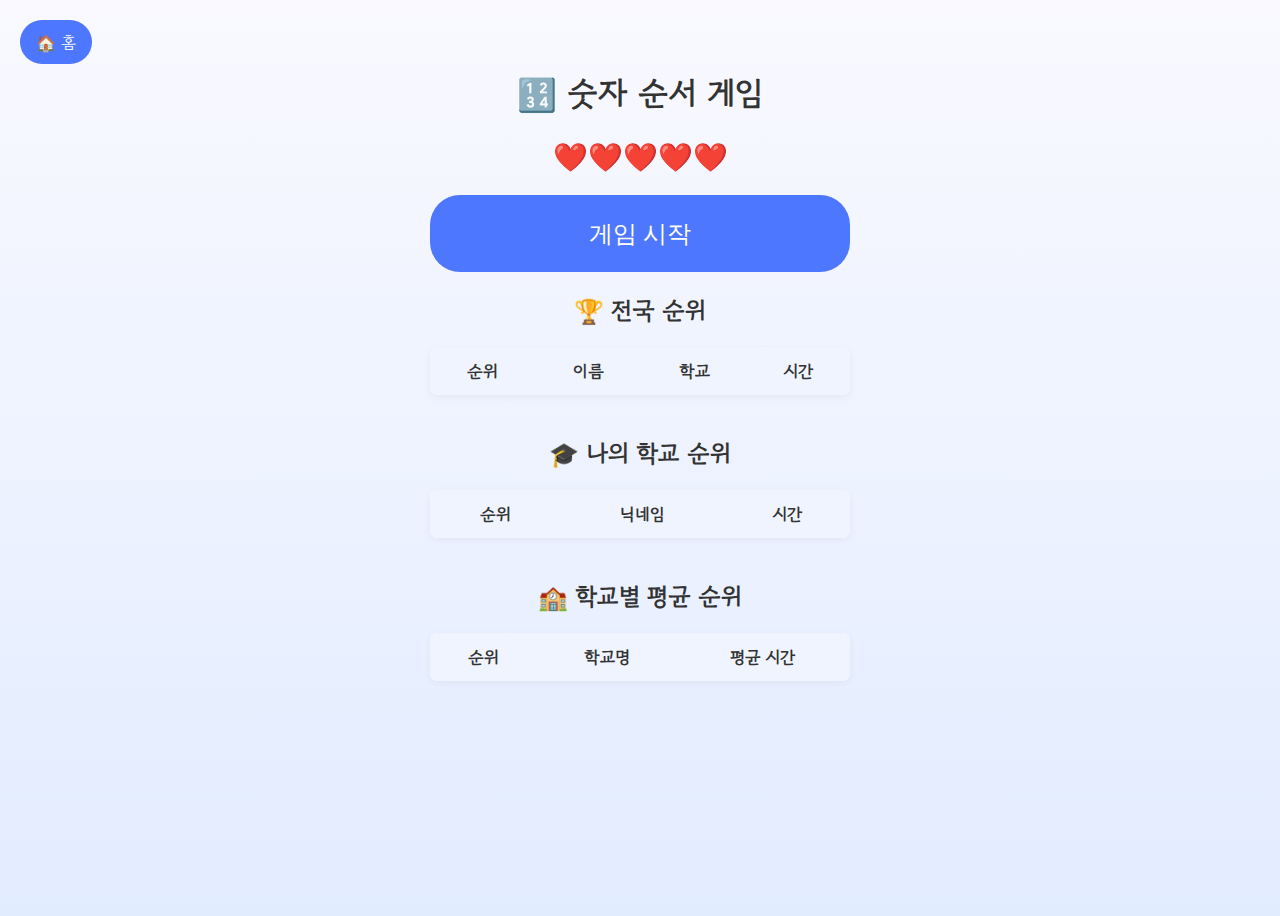
<file: number.html>
<!DOCTYPE html>
<html lang="ko">
<head>
  <meta charset="UTF-8">
  <meta name="viewport" content="width=device-width, initial-scale=1.0">
  <title>숫자 순서 게임</title>
  <link href="https://fonts.googleapis.com/css2?family=Gowun+Dodum&display=swap" rel="stylesheet">
  <style>
      /* 전체 레이아웃 */
body {
  font-family: 'Gowun Dodum', sans-serif;
  text-align: center;
  padding: 40px 20px;
  background: linear-gradient(to bottom, #f9f9ff, #e2ecff);
  color: #333;
  min-height: 100vh;
  box-sizing: border-box;
  overflow-x: hidden;
}

h1 {
  font-size: 2rem;
  margin-bottom: 20px;
}

.btn {
  background-color: #4e77ff;
  color: white;
  padding: 1.4rem 0;
  font-size: 1.5rem;
  border: none;
  border-radius: 30px;
  cursor: pointer;
  transition: background-color 0.3s;
  margin: 14px auto;
  width: 95%;
  max-width: 420px;
  display: block;
  min-height: 56px;
}

.btn:disabled {
  background-color: #bbb;
  cursor: not-allowed;
}

/* 하트 표시 */
#hearts {
  font-size: 28px;
  margin: 20px 0;
}

/* 테이블 공통 디자인 */
#rank-table,
#my-school-table,
#school-table {
  width: 100%;
  max-width: 420px;
  margin: 20px auto;
  border-collapse: collapse;
  font-size: 1.05rem;
  background-color: #fff;
  box-shadow: 0 2px 8px rgba(0, 0, 0, 0.05);
  border-radius: 8px;
  overflow: hidden;
}

#rank-table th,
#my-school-table th,
#school-table th {
  background-color: #f0f4ff;
  padding: 12px;
  color: #333;
  font-weight: bold;
}

#rank-table td,
#my-school-table td,
#school-table td {
  padding: 12px;
  border-bottom: 1px solid #eee;
}

/* 마지막 줄 border 제거 */
#rank-table tr:last-child td,
#my-school-table tr:last-child td,
#school-table tr:last-child td {
  border-bottom: none;
}

/* 순위 제목 스타일 */
h2 {
  margin-bottom: 6px;
}

#my-school-name {
  font-size: 1.1rem;
  color: #666;
  display: block;
  margin-top: 4px;
}

/* 내 순위 강조 */
.my-row {
  background-color: #fff6c6 !important;
  font-weight: bold;
}

/* 홈 버튼 */
.home-btn {
  position: fixed;
  top: 20px;
  left: 20px;
  background-color: #4e77ff;
  color: white;
  border: none;
  border-radius: 50px;
  padding: 10px 16px;
  font-size: 1rem;
  cursor: pointer;
  text-decoration: none;
  z-index: 1000;
}

/* 게임 보드 */
.board {
  display: grid;
  gap: 4px;
  max-width: 300px;     /* ✅ 전체 보드 너비 제한 */
  margin: 0 auto;
  width: 100%;
  grid-template-columns: repeat(5, 1fr);
}
/* 카드 셀 */
.cell {
  aspect-ratio: 1 / 1;
  background: white;
  border: 2px solid #4e77ff;
  border-radius: 6px;
  font-size: 1.2rem;
  text-align: center;
  line-height: 1;
  display: flex;
  justify-content: center;
  align-items: center;
}

.hidden {
  background: #ddd;
  color: transparent;
}

.correct {
  background: #4e77ff;
  color: white;
}

.wrong {
  background: #ff4e4e;
  color: white;
}

/* 폭죽 애니메이션 */
.firework {
  position: fixed;
  width: 6px;
  height: 6px;
  background: #fff;
  border-radius: 50%;
  animation: explode 700ms ease-out forwards;
  pointer-events: none;
  z-index: 9999;
}

@keyframes explode {
  0% {
    opacity: 1;
    transform: scale(1);
  }
  100% {
    opacity: 0;
    transform: scale(4) translate(0, -50px);
  }
}
  </style>
</head>
<body>
  <a href="index.html" class="home-btn">&#127968; 홈</a>
  <h1>&#128290; 숫자 순서 게임</h1>
  <div id="hearts"></div>
  <div id="game-area">
    <button class="btn" id="start-btn" onclick="startGame()">게임 시작</button>
  </div>
  <div id="game"></div>
  <div id="result"></div>

  <div id="leaderboard">
    <h2 style="font-size: 1.5rem;">&#127942; 전국 순위</h2>
    <table id="rank-table">
      <thead>
        <tr>
          <th>순위</th>
          <th>이름</th>
          <th>학교</th>
          <th>시간</th>
        </tr>
      </thead>
      <tbody id="rank-body"></tbody>
    </table>

		<h2 style="font-size: 1.5rem; margin-top: 40px;" id="school-rank-title">&#127891; 나의 학교 순위</h2>

		<table id="my-school-table">
		  <thead>
		    <tr>
		      <th>순위</th>
		      <th>닉네임</th>
		      <th>시간</th>
		    </tr>
		  </thead>
		  <tbody id="my-school-body"></tbody>
		</table>

		<h2 style="font-size: 1.5rem; margin-top: 40px;">&#127979; 학교별 평균 순위</h2>
		<table id="school-table">
		  <thead>
		    <tr>
		      <th>순위</th>
		      <th>학교명</th>
		      <th>평균 시간</th>
		    </tr>
		  </thead>
		  <tbody id="school-body"></tbody>
		</table>

		

  </div>

  <script>
    const SUPABASE_URL = "https://dmxkznmliiyffoltdcxd.supabase.co";
    const SUPABASE_KEY = "eyJhbGciOiJIUzI1NiIsInR5cCI6IkpXVCJ9.eyJpc3MiOiJzdXBhYmFzZSIsInJlZiI6ImRteGt6bm1saWl5ZmZvbHRkY3hkIiwicm9sZSI6ImFub24iLCJpYXQiOjE3NDMwNTc2NzksImV4cCI6MjA1ODYzMzY3OX0.NUQgOp8NGHEZ0RDQ4sbuH7YCJpfYqF3UyEK3sPtu5-o";

    const HEART_KEY = "numberGameHearts";
    const LAST_RECOVER_KEY = "numberGameLastRecover";
    const MAX_HEARTS = 5;
    const RECOVER_INTERVAL = 60 * 1000;

		const nickname = localStorage.getItem("nickname");
    const school = localStorage.getItem("school");
		const uuid = getUUID();


    function startGame() {
      const game = document.getElementById("game");
      const result = document.getElementById("result");
      const gameArea = document.getElementById("game-area");
      
      result.textContent = "";
      
      const hearts = getHearts(); 
      game.innerHTML = "";
      if (hearts <= 0) {
        alert("하트가 부족합니다!");
        return;
      }
      useHeart();
      let numbers = Array.from({ length: 25 }, (_, i) => i + 1);
      numbers.sort(() => Math.random() - 0.5);

      let current = 1;
      let startTime = Date.now();

      numbers.forEach(num => {
        const btn = document.createElement("div");
        btn.className = "cell";
        btn.textContent = num;
        btn.onclick = () => {
          if (parseInt(btn.textContent) === current) {
            btn.classList.add("correct");
            current++;
            if (current > 25) {
              const endTime = Date.now();
              const timeTaken = ((endTime - startTime) / 1000).toFixed(2);
              result.innerHTML = `<p>완료! 시간: <b>${timeTaken}s</b></p>`;
							saveScore(nickname, school, uuid, parseFloat(timeTaken)); // 숫자로 변환
            }
          } else {
            btn.classList.add("wrong");
            setTimeout(() => btn.classList.remove("wrong"), 300);
          }
        };
        game.appendChild(btn);
      });
 
      
        // ✅ 이 부분 추가!
      const gridSize = 5;
      game.className = "board";
      game.style.display = "grid";
      game.style.gridTemplateColumns = `repeat(${gridSize}, 1fr)`;
    }
    function toggleStartButton() {
      const btn = document.getElementById("start-btn");
      //if (btn) btn.disabled = getHearts() <= 0;
    }
    function getUUID() {
      let uuid = localStorage.getItem("uuid");
      if (!uuid) {
        uuid = 'xxxxxxxx-xxxx-4xxx-yxxx-xxxxxxxxxxxx'.replace(/[xy]/g, c => {
          const r = Math.random() * 16 | 0;
          const v = c === 'x' ? r : (r & 0x3 | 0x8);
          return v.toString(16);
        });
        localStorage.setItem("uuid", uuid);
      }
      return uuid;
    }

    function getHearts() {
      const stored = localStorage.getItem(HEART_KEY);
      return stored !== null ? Math.min(parseInt(stored), MAX_HEARTS) : MAX_HEARTS;
    }

    function saveHearts(count) {
      localStorage.setItem(HEART_KEY, count);
    }

    function getLastRecoverTime() {
      const stored = localStorage.getItem(LAST_RECOVER_KEY);
      return stored ? parseInt(stored) : null;
    }

    function saveLastRecoverTime(timestamp) {
      localStorage.setItem(LAST_RECOVER_KEY, timestamp);
    }
    function useHeart() {
      let hearts = getHearts();
      saveHearts(hearts - 1);
      saveLastRecoverTime(Date.now());
      renderHearts();
      toggleStartButton();
    }	
    function renderHearts() {
      const heartArea = document.getElementById("hearts");
      const count = getHearts();
      heartArea.innerHTML =
        "&#10084;&#65039;".repeat(count) +
        "&#129293;".repeat(MAX_HEARTS - count);
    }

    function updateHearts() {
      const now = Date.now();
      const last = getLastRecoverTime();
      let hearts = getHearts();

      if (last !== null && hearts < MAX_HEARTS) {
        const diff = now - last;
        const recovered = Math.floor(diff / RECOVER_INTERVAL);
        if (recovered > 0) {
          hearts = Math.min(MAX_HEARTS, hearts + recovered);
          saveHearts(hearts);
          saveLastRecoverTime(last + recovered * RECOVER_INTERVAL);
        }
      }

      renderHearts();
    }

		async function saveScore(nickname, school, uuid, newScore) {
	    try {
		    const res = await fetch(`${SUPABASE_URL}/rest/v1/number_scores?uuid=eq.${uuid}`, {
		      headers: {
		        apikey: SUPABASE_KEY,
		        Authorization: `Bearer ${SUPABASE_KEY}`
		      }
		    });
		    const data = await res.json();
		
		    if (data.length > 0) {
			    const existingScore = data[0].score;
			    if (newScore < existingScore) {
			      // 더 빠르면 UPDATE
			      await fetch(`${SUPABASE_URL}/rest/v1/number_scores?uuid=eq.${uuid}`, {
			        method: "PATCH",
			        headers: {
			          "Content-Type": "application/json",
			          apikey: SUPABASE_KEY,
			          Authorization: `Bearer ${SUPABASE_KEY}`
			        },
			        body: JSON.stringify({ score: newScore })
			      });
						showFireworks(window.innerWidth / 2, window.innerHeight / 2);
			    }
			  } else {
			    // 없다면 INSERT
			    await fetch(`${SUPABASE_URL}/rest/v1/number_scores`, {
			      method: "POST",
			      headers: {
			        "Content-Type": "application/json",
			        apikey: SUPABASE_KEY,
			        Authorization: `Bearer ${SUPABASE_KEY}`,
			        Prefer: "return=representation"
			      },
			      body: JSON.stringify({ uuid, nickname, school, score: newScore })
			    });
					showFireworks(window.innerWidth / 2, window.innerHeight / 2);
			  }
		  } catch (e) {
		    console.error("점수 저장 오류:", e);
		  }
			
      loadLeaderboard();
			loadSchoolRank();
			loadMySchoolRank();
    }

		async function loadLeaderboard() {  
    
      // ✅ 상위 10위 가져오기
      const topRes = await fetch(`${SUPABASE_URL}/rest/v1/number_scores_with_rank?select=uuid,nickname,school,score,rank&order=rank.asc&limit=10`, {
        headers: {
          apikey: SUPABASE_KEY,
          Authorization: `Bearer ${SUPABASE_KEY}`
        }
      });
      const topScores = await topRes.json();
    
      // ✅ 내 순위 가져오기 (uuid 기준)
      const myRes = await fetch(`${SUPABASE_URL}/rest/v1/number_scores_with_rank?uuid=eq.${uuid}&select=uuid,nickname,school,score,rank`, {
        headers: {
          apikey: SUPABASE_KEY,
          Authorization: `Bearer ${SUPABASE_KEY}`
        }
      });
      const myData = await myRes.json();
      const myEntry = myData[0];
    
      const rankBody = document.getElementById("rank-body");
      rankBody.innerHTML = "";
    
      // ✅ 상위 10위 출력
      topScores.forEach(entry => {
        const row = document.createElement("tr");
        if (entry.uuid === uuid) row.classList.add("my-row");
        row.innerHTML = `
          <td>${entry.rank}</td>
          <td>${entry.nickname}</td>
          <td>${entry.school}</td>
          <td>${entry.score.toFixed(2)}s</td>
        `;
        rankBody.appendChild(row);
      });
    
      // ✅ 내가 10위 밖이면 별도 추가
      if (myEntry && myEntry.rank > 10) {
        const row = document.createElement("tr");
        row.classList.add("my-row");
        row.innerHTML = `
          <td>${myEntry.rank}</td>
          <td>${myEntry.nickname}</td>
          <td>${myEntry.school}</td>
          <td>${myEntry.score.toFixed(2)}s</td>
        `;
        rankBody.appendChild(row);
      }
    }

    async function loadSchoolRank() {
			const uuid = getUUID();
      const res = await fetch(`${SUPABASE_URL}/rest/v1/number_scores?select=school,score`, {
        headers: {
          apikey: SUPABASE_KEY,
          Authorization: `Bearer ${SUPABASE_KEY}`,
          Range: "0-999"  // ← 추가! 0번부터 999번까지 조회
        }
      });
      const data = await res.json();
      const schoolMap = {};
      data.forEach(({ school, score }) => {
        if (!schoolMap[school]) schoolMap[school] = [];
        schoolMap[school].push(score);
      });
      const averages = Object.entries(schoolMap).map(([school, scores]) => ({
        school,
        avg: (scores.reduce((a, b) => a + b, 0) / scores.length).toFixed(2)
      })).sort((a, b) => a.avg - b.avg);

      const schoolBody = document.getElementById("school-body");
      schoolBody.innerHTML = "";
      averages.forEach((entry, i) => {
        const row = document.createElement("tr");
				if (entry.school === school) {
		      row.classList.add("my-row"); // ? 본인인 경우 스타일 클래스 추가
		    }
        row.innerHTML = `<td>${i + 1}</td><td>${entry.school}</td><td>${entry.avg}s</td>`;
        schoolBody.appendChild(row);
      });
    }

    async function loadMySchoolRank() {
      const school = localStorage.getItem("school");
      if (!school) return;
      const res = await fetch(`${SUPABASE_URL}/rest/v1/number_scores?school=eq.${encodeURIComponent(school)}&select=uuid,nickname,score&order=score.asc`, {
        headers: {
          apikey: SUPABASE_KEY,
          Authorization: `Bearer ${SUPABASE_KEY}`,
          Range: "0-999"  // ← 추가! 0번부터 999번까지 조회
        }
      });
      const data = await res.json();
      const tbody = document.getElementById("my-school-body");
      tbody.innerHTML = "";
      data.forEach((entry, i) => {
        const row = document.createElement("tr");
				if (entry.uuid === uuid) {
		      row.classList.add("my-row"); // ? 본인인 경우 스타일 클래스 추가
		    }
        row.innerHTML = `<td>${i + 1}</td><td>${entry.nickname}</td><td>${entry.score.toFixed(2)}s</td>`;
        tbody.appendChild(row);
      });
      const title = document.getElementById("school-rank-title");
      title.innerHTML = `&#127891; 나의 학교 순위<br/> <span style="font-size:1rem; color:#555">(${school})</span>`;
    }

			function showFireworks(x, y) {
			  for (let i = 0; i < 25; i++) {
			    const spark = document.createElement("div");
			    spark.classList.add("firework");
			
			    const angle = Math.random() * 2 * Math.PI;
			    const radius = Math.random() * 60;
			    const offsetX = Math.cos(angle) * radius;
			    const offsetY = Math.sin(angle) * radius;
			
			    spark.style.left = `${x + offsetX}px`;
			    spark.style.top = `${y + offsetY}px`;
			    spark.style.backgroundColor = `hsl(${Math.random() * 360}, 100%, 70%)`;
			
			    document.body.appendChild(spark);
			
			    setTimeout(() => {
			      spark.remove();
			    }, 700);
			  }
			}

    setInterval(updateHearts, 5000);
    window.onload = () => {
      updateHearts();
      loadLeaderboard();
      loadSchoolRank();
      loadMySchoolRank();
    };
  </script>

<div id="fireworks-container" style="position:fixed; top:0; left:0; width:100%; height:100%; pointer-events:none; z-index:9999; display:none;"></div>

</body>
</html>
</file>
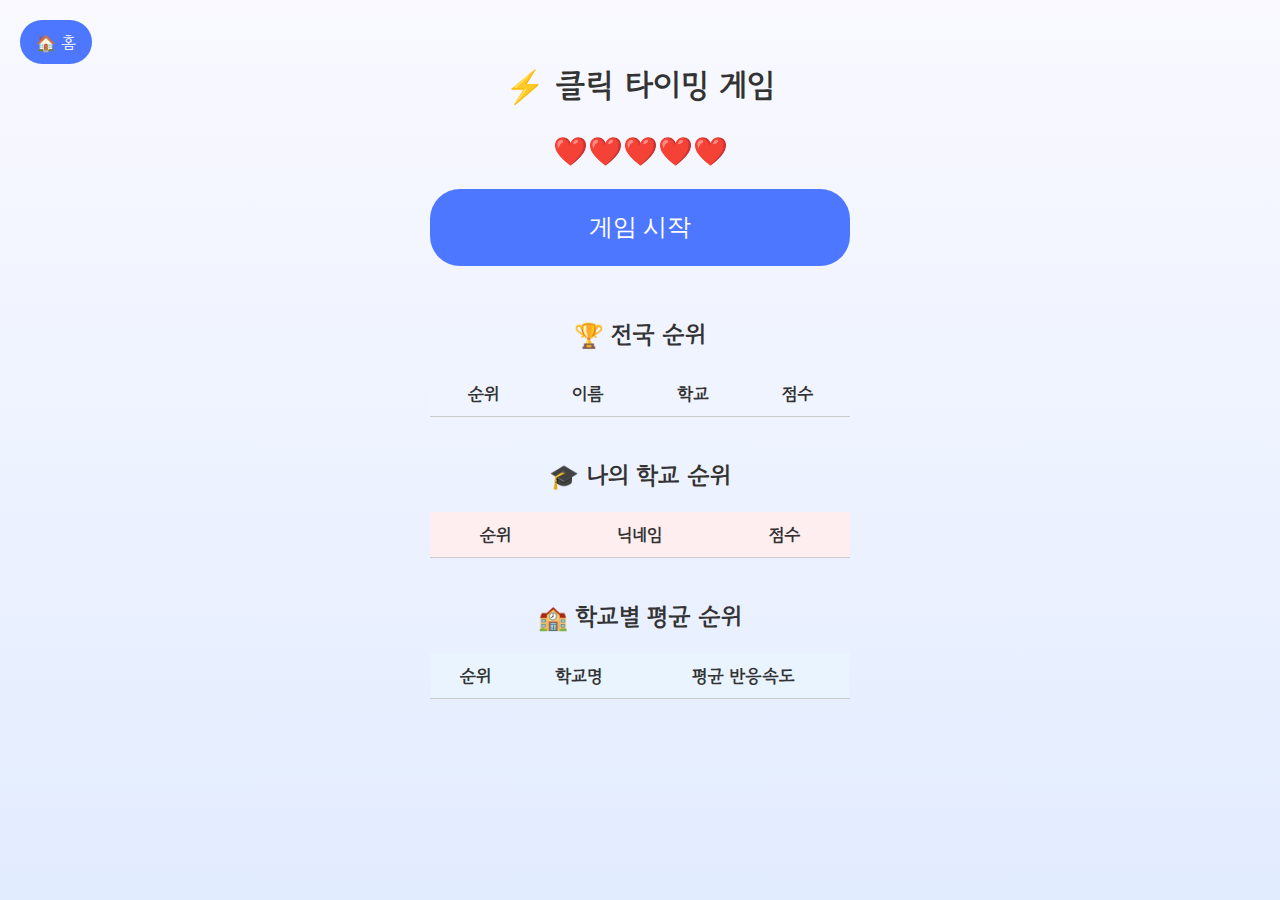
<file: old/click.html>
<!DOCTYPE html>
<html lang="ko">
<head>
  <meta charset="UTF-8">
  <meta name="viewport" content="width=device-width, initial-scale=1.0">
  <title>미니게임존</title>
  <link href="https://fonts.googleapis.com/css2?family=Gowun+Dodum&display=swap" rel="stylesheet">
  <style>
    html, body {
      height: 100%;
      margin: 0;
      padding: 0;
    }
		html {
			height: 100%;
			overflow-y: auto;
		}
    body {
      font-family: 'Gowun Dodum', sans-serif;
      text-align: center;
      padding: 40px 20px;
      background: linear-gradient(to bottom, #f9f9ff, #e2ecff);
      color: #333;
      min-height: 100vh;
      box-sizing: border-box;
			min-height: 100vh;
		  overflow-x: hidden;
			
    }
    .btn {
      background-color: #4e77ff;
      color: white;
      padding: 1.4rem 0;
      font-size: 1.5rem;
      border: none;
      border-radius: 30px;
      cursor: pointer;
      transition: background-color 0.3s;
      margin: 14px auto;
      width: 95%;
      max-width: 420px;
      display: block;
      min-height: 56px;
    }
    .btn:disabled {
      background-color: #bbb;
      cursor: not-allowed;
    }
    #hearts {
      font-size: 28px;
      margin: 20px 0;
    }
    #leaderboard {
      margin-top: 50px;
    }
    .alert {
      background-color: #ff4e4e;
      color: white;
      padding: 12px 24px;
      margin-top: 18px;
      border-radius: 10px;
      font-size: 1.2rem;
    }
    #rank-table {
      width: 100%;
      max-width: 420px;
      margin: 0 auto;
      border-collapse: collapse;
      font-size: 1.1rem;
    }
    #rank-table th, #rank-table td {
      padding: 10px;
      border-bottom: 1px solid #ccc;
    }
    #rank-table th {
      background-color: #f0f4ff;
    }
    
	  #school-table {
	    width: 100%;
	    max-width: 420px;
	    margin: 20px auto;
	    border-collapse: collapse;
	    font-size: 1.1rem;
	  }
	
	  #school-table th, #school-table td {
	    padding: 10px;
	    border-bottom: 1px solid #ccc;
	  }
	
	  #school-table th {
	    background-color: #e9f4ff;
	  }
	
	  

		#my-school-table {
		  width: 100%;
		  max-width: 420px;
		  margin: 20px auto;
		  border-collapse: collapse;
		  font-size: 1.1rem;
		}
		
		#my-school-table th, #my-school-table td {
		  padding: 10px;
		  border-bottom: 1px solid #ccc;
		}
		
		#my-school-table th {
		  background-color: #ffeef0;
		}
		
		 

		.firework {
		    position: fixed;
		    width: 6px;
		    height: 6px;
		    background: #fff;
		    border-radius: 50%;
		    animation: explode 700ms ease-out forwards;
		    pointer-events: none;
		    z-index: 9999;
		  }
		
		  @keyframes explode {
		    0% {
		      opacity: 1;
		      transform: scale(1);
		    }
		    100% {
		      opacity: 0;
		      transform: scale(4) translate(0, -50px);
		    }
		  }
      .my-row {
  	    background-color: #fffbcc !important; /* 연노랑 */
  	    font-weight: bold;
  	  }
      .home-btn {
        position: absolute;
        top: 20px;
        left: 20px;
        background-color: #4e77ff;
        color: white;
        border: none;
        border-radius: 50px;
        padding: 10px 16px;
        font-size: 1rem;
        cursor: pointer;
        text-decoration: none;
      }
  </style>
</head>
<body>
<a href="index.html" class="home-btn">&#127968; 홈</a>
  <h1 style="font-size: 2rem;">&#9889; 클릭 타이밍 게임</h1>
  <div id="hearts"></div>
  <div id="game-area">
    <button class="btn" id="start-btn" onclick="startGame()">게임 시작</button>
  </div>
  <div id="leaderboard">
    <h2 style="font-size: 1.5rem;">&#127942; 전국 순위</h2>
    <table id="rank-table">
      <thead>
        <tr>
          <th>순위</th>
          <th>이름</th>
          <th>학교</th>
          <th>점수</th>
        </tr>
      </thead>
      <tbody id="rank-body"></tbody>
    </table>

		<h2 style="font-size: 1.5rem; margin-top: 40px;" id="school-rank-title">&#127891; 나의 학교 순위</h2>

		<table id="my-school-table">
		  <thead>
		    <tr>
		      <th>순위</th>
		      <th>닉네임</th>
		      <th>점수</th>
		    </tr>
		  </thead>
		  <tbody id="my-school-body"></tbody>
		</table>

		<h2 style="font-size: 1.5rem; margin-top: 40px;">&#127979; 학교별 평균 순위</h2>
		<table id="school-table">
		  <thead>
		    <tr>
		      <th>순위</th>
		      <th>학교명</th>
		      <th>평균 반응속도</th>
		    </tr>
		  </thead>
		  <tbody id="school-body"></tbody>
		</table>

		

  </div>

  <script>
    const MAX_HEARTS = 5;
    const RECOVER_INTERVAL = 1 * 1000;
    const HEART_KEY = "clickGameHearts";
    const LAST_RECOVER_KEY = "clickGameLastRecover";
    const SUPABASE_URL = "https://dmxkznmliiyffoltdcxd.supabase.co";
    const SUPABASE_KEY = "eyJhbGciOiJIUzI1NiIsInR5cCI6IkpXVCJ9.eyJpc3MiOiJzdXBhYmFzZSIsInJlZiI6ImRteGt6bm1saWl5ZmZvbHRkY3hkIiwicm9sZSI6ImFub24iLCJpYXQiOjE3NDMwNTc2NzksImV4cCI6MjA1ODYzMzY3OX0.NUQgOp8NGHEZ0RDQ4sbuH7YCJpfYqF3UyEK3sPtu5-o";
    const uuid = getUUID();
    let startTime = null;
    let canClick = false;
    let timeoutId = null;

    function getUUID() {
      let uuid = localStorage.getItem("uuid");
      if (!uuid) {
        uuid = generateUUID();
        localStorage.setItem("uuid", uuid);
      }
      return uuid;
    }
		function showMySchoolTitle() {
		  const school = localStorage.getItem("school");
		  if (school) {
		    const title = document.getElementById("school-rank-title");
		    title.innerHTML = `&#127891; 나의 학교 순위 <span style="font-size:1rem; color:#555">(${school})</span>`;
		  }
		}
    function generateUUID() {
      return 'xxxxxxxx-xxxx-4xxx-yxxx-xxxxxxxxxxxx'.replace(/[xy]/g, c => {
        const r = Math.random() * 16 | 0;
        const v = c === 'x' ? r : (r & 0x3 | 0x8);
        return v.toString(16);
      });
    }

    function getHearts() {
      const stored = localStorage.getItem(HEART_KEY);
      return stored !== null ? Math.min(parseInt(stored), MAX_HEARTS) : MAX_HEARTS;
    }

    function saveHearts(count) {
      localStorage.setItem(HEART_KEY, count);
    }

    function getLastRecoverTime() {
      const stored = localStorage.getItem(LAST_RECOVER_KEY);
      return stored ? parseInt(stored) : null;
    }

    function saveLastRecoverTime(timestamp) {
      localStorage.setItem(LAST_RECOVER_KEY, timestamp);
    }

    function renderHearts() {
      const heartArea = document.getElementById("hearts");
      const count = getHearts();
      heartArea.innerHTML =
        "&#10084;&#65039;".repeat(count) +
        "&#129293;".repeat(MAX_HEARTS - count);
    }

    function toggleStartButton() {
      const btn = document.getElementById("start-btn");
      if (btn) btn.disabled = getHearts() <= 0;
    }

    function updateHearts() {
      const now = Date.now();
      const last = getLastRecoverTime();
      let hearts = getHearts();

      if (last !== null && hearts < MAX_HEARTS) {
        const diff = now - last;
        const recovered = Math.floor(diff / RECOVER_INTERVAL);
        if (recovered > 0) {
          hearts = Math.min(MAX_HEARTS, hearts + recovered);
          saveHearts(hearts);
          saveLastRecoverTime(last + recovered * RECOVER_INTERVAL);
        }
      }

      renderHearts();
      toggleStartButton();
    }

    function useHeart() {
      let hearts = getHearts();
      if (hearts > 0) {
        saveHearts(hearts - 1);
        saveLastRecoverTime(Date.now());
        renderHearts();
        toggleStartButton();
        return true;
      }
      return false;
    }

    function startGame() {
      const nickname = localStorage.getItem("nickname");
      const school = localStorage.getItem("school");
      if (!nickname || !school) {
        alert("학교명과 닉네임 정보가 없습니다. 메인 화면에서 등록해주세요.");
				location.href = "index.html";
        return;
      }
      if (getHearts() <= 0) return alert("하트가 없습니다! 1분 후 자동 회복됩니다.");

      canClick = false;
      startTime = null;

      const gameArea = document.getElementById("game-area");
      gameArea.innerHTML = `
        <p>&#9203; 준비 중... 버튼이 '지금 클릭!'으로 바뀌면 눌러주세요.</p>
        <button id="click-btn" class="btn" onclick="recordClick()">클릭 대기 중</button>
        <div id="alert-box"></div>
      `;

      const delay = Math.floor(Math.random() * 3000) + 2000;
		  const fakeMessages = ["잠시만요...", "아직!", "곧 시작됩니다!", "준비하세요..."];
		  const fakeCount = Math.floor(Math.random() * 2) + 1;
		
		  // 가짜 메시지 몇 번 보여주기
		  for (let i = 0; i < fakeCount; i++) {
		    setTimeout(() => {
		      if (canClick) return; // 실제 클릭 시작됐으면 무시
		      const msg = fakeMessages[Math.floor(Math.random() * fakeMessages.length)];
		      const btn = document.getElementById("click-btn");
		      if (btn) btn.textContent = msg;
		    }, delay - (fakeCount - i) * 1000);
		  }
 

			// 실제 반응 시작
			timeoutId = setTimeout(() => {
			  if (!useHeart()) {
			    alert("하트를 사용할 수 없습니다.");
			    gameArea.innerHTML = `<button class="btn" id="start-btn" onclick="startGame()">게임 시작</button>`;
			    return;
			  }
			
			  //canClick = true;
			  //startTime = Date.now();
			  //document.querySelector("#click-btn").textContent = "지금 클릭!";


				const btn = document.getElementById("click-btn");
			  if (btn) btn.textContent = "지금 클릭!";
			
			  // 50ms 후에 실제 측정 시작
			  setTimeout(() => {
			    canClick = true;
			    startTime = Date.now();
			  }, 50);

				
			
			  // 반응 제한 시간 (예: 1500ms 안에 클릭 안 하면 실패)
			  setTimeout(() => {
			    if (canClick) {
			      canClick = false;
			      showAlert("너무 늦었어요! 다시 시작합니다.");
			      setTimeout(startGame, 1500);
			    }
			  }, 1500); // 제한 시간
			}, delay);
    }

    function recordClick() {
      if (!canClick || startTime === null) {
        //showAlert("&#9940; 아직 클릭하면 안돼요! 다시 시작합니다.");
        //clearTimeout(timeoutId);
        //setTimeout(startGame, 1500);
        //return;

				if (useHeart()) {
		      showAlert("&#9940; 아직 클릭하면 안돼요! 하트가 1개 차감되었습니다.");
		    } else {
		      showAlert("&#9940; 아직 클릭하면 안돼요! 하트가 부족합니다.");
		    }
		    clearTimeout(timeoutId);
		    setTimeout(startGame, 1500);
		    return;
      }

      canClick = false;
      const nickname = localStorage.getItem("nickname");
      const school = localStorage.getItem("school");
      const uuid = getUUID();
      const reactionTime = Date.now() - startTime;

      document.getElementById("game-area").innerHTML = `
        <p>&#9201; 당신의 반응 속도는 <b>${reactionTime}ms</b>입니다!</p>
        <button class="btn" onclick="startGame()">다시 시작</button>
      `;

			if (reactionTime <= 2000) {
			  saveScore(nickname, school, uuid, reactionTime);
			}
    }

    function showAlert(message) {
      const alertBox = document.getElementById("alert-box");
      alertBox.innerHTML = `<div class="alert">${message}</div>`;
    }

    async function saveScore(nickname, school, uuid, newScore) {
	    try {
		    const res = await fetch(`${SUPABASE_URL}/rest/v1/click_scores?uuid=eq.${uuid}`, {
		      headers: {
		        apikey: SUPABASE_KEY,
		        Authorization: `Bearer ${SUPABASE_KEY}`
		      }
		    });
		    const data = await res.json();
		
		    if (data.length > 0) {
			    const existingScore = data[0].score;
			    if (newScore < existingScore) {
			      // 더 빠르면 UPDATE
			      await fetch(`${SUPABASE_URL}/rest/v1/click_scores?uuid=eq.${uuid}`, {
			        method: "PATCH",
			        headers: {
			          "Content-Type": "application/json",
			          apikey: SUPABASE_KEY,
			          Authorization: `Bearer ${SUPABASE_KEY}`
			        },
			        body: JSON.stringify({ score: newScore })
			      });
						showFireworks(window.innerWidth / 2, window.innerHeight / 2);
			    }
			  } else {
			    // 없다면 INSERT
			    await fetch(`${SUPABASE_URL}/rest/v1/click_scores`, {
			      method: "POST",
			      headers: {
			        "Content-Type": "application/json",
			        apikey: SUPABASE_KEY,
			        Authorization: `Bearer ${SUPABASE_KEY}`,
			        Prefer: "return=representation"
			      },
			      body: JSON.stringify({ uuid, nickname, school, score: newScore })
			    });
					showFireworks(window.innerWidth / 2, window.innerHeight / 2);
			  }
		  } catch (e) {
		    console.error("점수 저장 오류:", e);
		  }
			
      loadLeaderboard();
			loadSchoolRank();
			loadMySchoolRank();
    }

    async function loadLeaderboard() {
      const res = await fetch(`${SUPABASE_URL}/rest/v1/click_scores?select=uuid,nickname,school,score&order=score.asc&limit=10`, {
        headers: {
          apikey: SUPABASE_KEY,
          Authorization: `Bearer ${SUPABASE_KEY}`
        }
      });

      const scores = await res.json();
      const rankBody = document.getElementById("rank-body");
      rankBody.innerHTML = "";

      scores.forEach((entry, i) => {
        const row = document.createElement("tr");
        if (entry.uuid === uuid) {
		      row.classList.add("my-row");
		    }
        row.innerHTML = `
          <td>${i + 1}</td>
          <td>${entry.nickname}</td>
          <td>${entry.school}</td>
          <td>${entry.score}ms</td>
        `;
        rankBody.appendChild(row);
      });
    }

		async function loadSchoolRank() {
		  const res = await fetch(`${SUPABASE_URL}/rest/v1/click_scores?select=school,score`, {
		    headers: {
		      apikey: SUPABASE_KEY,
		      Authorization: `Bearer ${SUPABASE_KEY}`
		    }
		  });
		
		  const data = await res.json();
		  const schoolMap = {};
		
		  data.forEach(entry => {
		    const { school, score } = entry;
		    if (!schoolMap[school]) schoolMap[school] = [];
		    schoolMap[school].push(score);
		  });
		
		  const averages = Object.entries(schoolMap).map(([school, scores]) => ({
		    school,
		    avg: Math.round(scores.reduce((a, b) => a + b, 0) / scores.length)
		  }));
		
		  averages.sort((a, b) => a.avg - b.avg);
		
		  const schoolBody = document.getElementById("school-body");
		  schoolBody.innerHTML = "";
		
		  averages.forEach((entry, i) => {
		    const row = document.createElement("tr");
		    const school = localStorage.getItem("school");
		    if (entry.school === school) {
		      row.classList.add("my-row"); // ? 본인인 경우 스타일 클래스 추가
		    }
		    row.innerHTML = `
		      <td>${i + 1}</td>
		      <td>${entry.school}</td>
		      <td>${entry.avg}ms</td>
		    `;
		    schoolBody.appendChild(row);
		  });
		}

		async function loadMySchoolRank() {
		  const school = localStorage.getItem("school");
		  if (!school) return;
		
		  const res = await fetch(`${SUPABASE_URL}/rest/v1/click_scores?school=eq.${encodeURIComponent(school)}&select=uuid,nickname,score&order=score.asc`, {
		    headers: {
		      apikey: SUPABASE_KEY,
		      Authorization: `Bearer ${SUPABASE_KEY}`
		    }
		  });
		
		  const data = await res.json();
		  const tbody = document.getElementById("my-school-body");
		  tbody.innerHTML = "";
		
		  data.forEach((entry, i) => {
		    const row = document.createElement("tr");
		    if (entry.uuid === uuid) {
		      row.classList.add("my-row");
		    }
		    row.innerHTML = `
		      <td>${i + 1}</td>
		      <td>${entry.nickname}</td>
		      <td>${entry.score}ms</td>
		    `;
		    tbody.appendChild(row);
		  });
		}

	function showFireworks(x, y) {
  for (let i = 0; i < 25; i++) {
    const spark = document.createElement("div");
    spark.classList.add("firework");

    const angle = Math.random() * 2 * Math.PI;
    const radius = Math.random() * 60;
    const offsetX = Math.cos(angle) * radius;
    const offsetY = Math.sin(angle) * radius;

    spark.style.left = `${x + offsetX}px`;
    spark.style.top = `${y + offsetY}px`;
    spark.style.backgroundColor = `hsl(${Math.random() * 360}, 100%, 70%)`;

    document.body.appendChild(spark);

    setTimeout(() => {
      spark.remove();
    }, 700);
  }
}




    setInterval(updateHearts, 5000);
    window.onload = () => {
      updateHearts();
      loadLeaderboard();
			loadSchoolRank();
			loadMySchoolRank();
			showMySchoolTitle();

    };
  </script>
<!-- body 하단에 추가 -->
<div id="fireworks-container" style="position:fixed; top:0; left:0; width:100%; height:100%; pointer-events:none; z-index:9999; display:none;"></div>

</body>
</html>
</file>
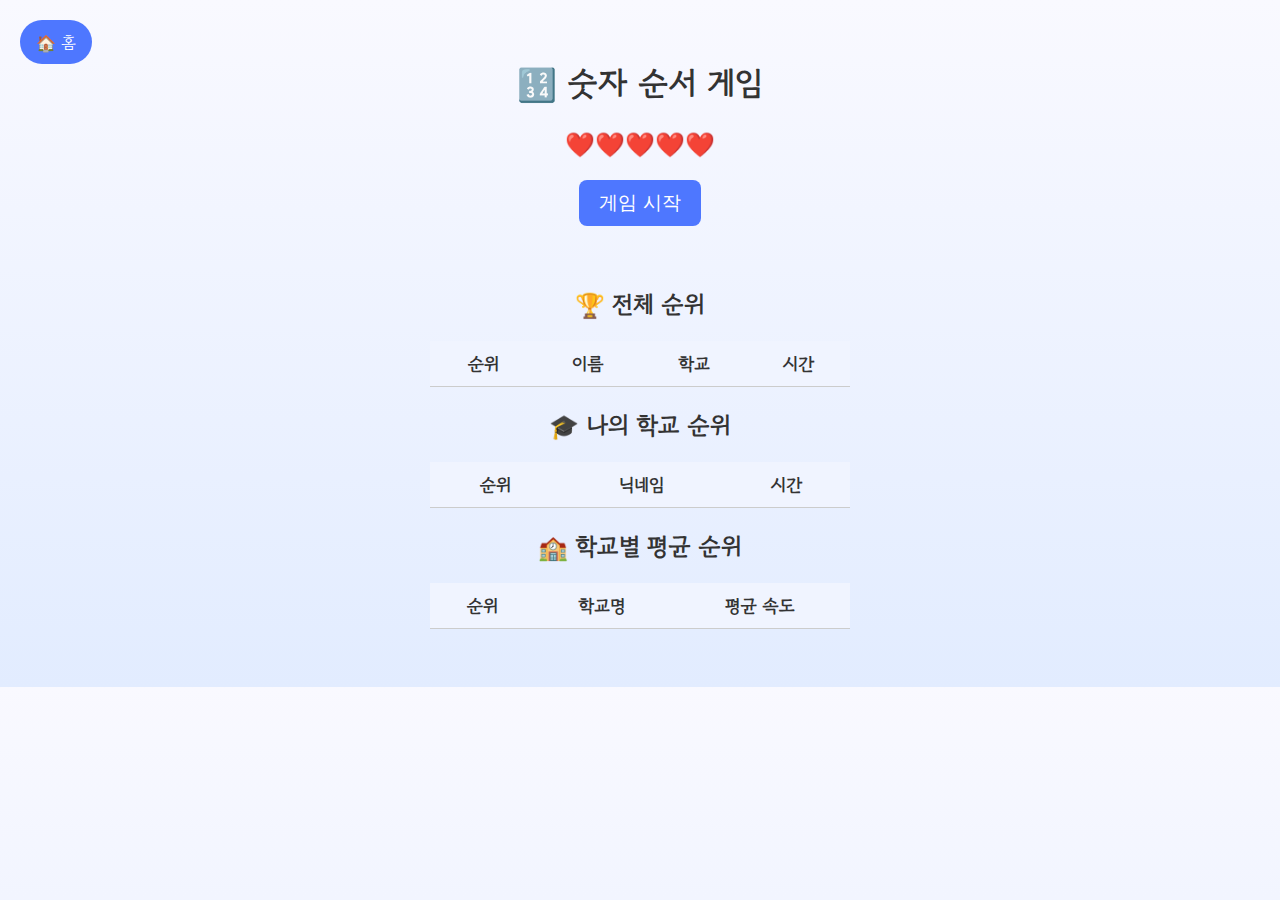
<file: old/number.html>
<!DOCTYPE html>
<html lang="ko">
<head>
  <meta charset="UTF-8">
  <meta name="viewport" content="width=device-width, initial-scale=1.0">
  <title>숫자 순서 게임</title>
  <link href="https://fonts.googleapis.com/css2?family=Gowun+Dodum&display=swap" rel="stylesheet">
  <style>
    body {
      font-family: 'Gowun Dodum', sans-serif;
      text-align: center;
      padding: 30px 10px;
      background: linear-gradient(to bottom, #f9f9ff, #e2ecff);
      color: #333;
    }
    h1 {
      font-size: 2rem;
      margin-bottom: 20px;
    }
    .board {
      display: grid;
      grid-template-columns: repeat(5, 60px);
      grid-gap: 12px;
      justify-content: center;
      margin-bottom: 30px;
    }
    .cell {
      background: #ffffff;
      border: 2px solid #4e77ff;
      border-radius: 10px;
      font-size: 1.5rem;
      padding: 20px 0;
      cursor: pointer;
      transition: background 0.2s;
    }
    .cell.correct {
      background: #4e77ff;
      color: white;
      pointer-events: none;
    }
    .cell.wrong {
      background: #ff4e4e;
      color: white;
    }
    .btn {
      font-size: 1.2rem;
      padding: 10px 20px;
      background: #4e77ff;
      color: white;
      border: none;
      border-radius: 8px;
      cursor: pointer;
      margin-bottom: 20px;
    }
    #hearts {
      font-size: 24px;
      margin-bottom: 20px;
    }
    #leaderboard {
      margin-top: 40px;
    }
    table {
      width: 100%;
      max-width: 420px;
      margin: 20px auto;
      border-collapse: collapse;
      font-size: 1.1rem;
    }
    th, td {
      padding: 10px;
      border-bottom: 1px solid #ccc;
    }
    th {
      background-color: #f0f4ff;
    }
	  .my-row {
	    background-color: #fffbcc !important; /* 연노랑 */
	    font-weight: bold;
	  }

		.firework {
		    position: fixed;
		    width: 6px;
		    height: 6px;
		    background: #fff;
		    border-radius: 50%;
		    animation: explode 700ms ease-out forwards;
		    pointer-events: none;
		    z-index: 9999;
		  }
		
		  @keyframes explode {
		    0% {
		      opacity: 1;
		      transform: scale(1);
		    }
		    100% {
		      opacity: 0;
		      transform: scale(4) translate(0, -50px);
		    }
		  }
		  
		  .home-btn {
        position: absolute;
        top: 20px;
        left: 20px;
        background-color: #4e77ff;
        color: white;
        border: none;
        border-radius: 50px;
        padding: 10px 16px;
        font-size: 1rem;
        cursor: pointer;
        text-decoration: none;
      }
  </style>
</head>
<body>
  <a href="index.html" class="home-btn">&#127968; 홈</a>
  <h1>&#128290; 숫자 순서 게임</h1>
  <div id="hearts"></div>
  <div id="game-area">
    <button class="btn" id="start-btn" onclick="startGame()">게임 시작</button>
  </div>
  <div id="game"></div>
  <div id="result"></div>

  <div id="leaderboard">
    <h2>&#127942; 전체 순위</h2>
    <table>
      <thead>
        <tr>
          <th>순위</th>
          <th>이름</th>
          <th>학교</th>
          <th>시간</th>
        </tr>
      </thead>
      <tbody id="rank-body"></tbody>
    </table>
		<h2 id="school-rank-title">&#127891; 나의 학교 순위</h2>
    <table>
      <thead>
        <tr>
          <th>순위</th>
          <th>닉네임</th>
          <th>시간</th>
        </tr>
      </thead>
      <tbody id="my-school-body"></tbody>
    </table>
    <h2>&#127979; 학교별 평균 순위</h2>
    <table>
      <thead>
        <tr>
          <th>순위</th>
          <th>학교명</th>
          <th>평균 속도</th>
        </tr>
      </thead>
      <tbody id="school-body"></tbody>
    </table>

    
  </div>

  <script>
    const SUPABASE_URL = "https://dmxkznmliiyffoltdcxd.supabase.co";
    const SUPABASE_KEY = "eyJhbGciOiJIUzI1NiIsInR5cCI6IkpXVCJ9.eyJpc3MiOiJzdXBhYmFzZSIsInJlZiI6ImRteGt6bm1saWl5ZmZvbHRkY3hkIiwicm9sZSI6ImFub24iLCJpYXQiOjE3NDMwNTc2NzksImV4cCI6MjA1ODYzMzY3OX0.NUQgOp8NGHEZ0RDQ4sbuH7YCJpfYqF3UyEK3sPtu5-o";

    const HEART_KEY = "numberGameHearts";
    const LAST_RECOVER_KEY = "numberGameLastRecover";
    const MAX_HEARTS = 5;
    const RECOVER_INTERVAL = 5 * 1000;

		const nickname = localStorage.getItem("nickname");
    const school = localStorage.getItem("school");
		const uuid = getUUID();


    function startGame() {
      const game = document.getElementById("game");
      const result = document.getElementById("result");
      const gameArea = document.getElementById("game-area");
      
      result.textContent = "";
      
      const hearts = getHearts();
      game.innerHTML = "";
      if (hearts <= 0) {
        alert("하트가 부족합니다!");
        return;
      }
      useHeart();
      let numbers = Array.from({ length: 25 }, (_, i) => i + 1);
      numbers.sort(() => Math.random() - 0.5);

      let current = 1;
      let startTime = Date.now();

      numbers.forEach(num => {
        const btn = document.createElement("div");
        btn.className = "cell";
        btn.textContent = num;
        btn.onclick = () => {
          if (parseInt(btn.textContent) === current) {
            btn.classList.add("correct");
            current++;
            if (current > 25) {
              const endTime = Date.now();
              const timeTaken = ((endTime - startTime) / 1000).toFixed(2);
              result.innerHTML = `<p>완료! 시간: <b>${timeTaken}s</b></p>`;
							saveScore(nickname, school, uuid, parseFloat(timeTaken)); // 숫자로 변환
            }
          } else {
            btn.classList.add("wrong");
            setTimeout(() => btn.classList.remove("wrong"), 300);
          }
        };
        game.appendChild(btn);
      });

      game.className = "board";
    }
    function toggleStartButton() {
      const btn = document.getElementById("start-btn");
      //if (btn) btn.disabled = getHearts() <= 0;
    }
    function getUUID() {
      let uuid = localStorage.getItem("uuid");
      if (!uuid) {
        uuid = 'xxxxxxxx-xxxx-4xxx-yxxx-xxxxxxxxxxxx'.replace(/[xy]/g, c => {
          const r = Math.random() * 16 | 0;
          const v = c === 'x' ? r : (r & 0x3 | 0x8);
          return v.toString(16);
        });
        localStorage.setItem("uuid", uuid);
      }
      return uuid;
    }

    function getHearts() {
      const stored = localStorage.getItem(HEART_KEY);
      return stored !== null ? Math.min(parseInt(stored), MAX_HEARTS) : MAX_HEARTS;
    }

    function saveHearts(count) {
      localStorage.setItem(HEART_KEY, count);
    }

    function getLastRecoverTime() {
      const stored = localStorage.getItem(LAST_RECOVER_KEY);
      return stored ? parseInt(stored) : null;
    }

    function saveLastRecoverTime(timestamp) {
      localStorage.setItem(LAST_RECOVER_KEY, timestamp);
    }
    function useHeart() {
      let hearts = getHearts();
      saveHearts(hearts - 1);
      saveLastRecoverTime(Date.now());
      renderHearts();
      toggleStartButton();
    }	
    function renderHearts() {
      const heartArea = document.getElementById("hearts");
      const count = getHearts();
      heartArea.innerHTML =
        "&#10084;&#65039;".repeat(count) +
        "&#129293;".repeat(MAX_HEARTS - count);
    }

    function updateHearts() {
      const now = Date.now();
      const last = getLastRecoverTime();
      let hearts = getHearts();

      if (last !== null && hearts < MAX_HEARTS) {
        const diff = now - last;
        const recovered = Math.floor(diff / RECOVER_INTERVAL);
        if (recovered > 0) {
          hearts = Math.min(MAX_HEARTS, hearts + recovered);
          saveHearts(hearts);
          saveLastRecoverTime(last + recovered * RECOVER_INTERVAL);
        }
      }

      renderHearts();
    }

		async function saveScore(nickname, school, uuid, newScore) {
	    try {
		    const res = await fetch(`${SUPABASE_URL}/rest/v1/number_scores?uuid=eq.${uuid}`, {
		      headers: {
		        apikey: SUPABASE_KEY,
		        Authorization: `Bearer ${SUPABASE_KEY}`
		      }
		    });
		    const data = await res.json();
		
		    if (data.length > 0) {
			    const existingScore = data[0].score;
			    if (newScore < existingScore) {
			      // 더 빠르면 UPDATE
			      await fetch(`${SUPABASE_URL}/rest/v1/number_scores?uuid=eq.${uuid}`, {
			        method: "PATCH",
			        headers: {
			          "Content-Type": "application/json",
			          apikey: SUPABASE_KEY,
			          Authorization: `Bearer ${SUPABASE_KEY}`
			        },
			        body: JSON.stringify({ score: newScore })
			      });
						showFireworks(window.innerWidth / 2, window.innerHeight / 2);
			    }
			  } else {
			    // 없다면 INSERT
			    await fetch(`${SUPABASE_URL}/rest/v1/number_scores`, {
			      method: "POST",
			      headers: {
			        "Content-Type": "application/json",
			        apikey: SUPABASE_KEY,
			        Authorization: `Bearer ${SUPABASE_KEY}`,
			        Prefer: "return=representation"
			      },
			      body: JSON.stringify({ uuid, nickname, school, score: newScore })
			    });
					showFireworks(window.innerWidth / 2, window.innerHeight / 2);
			  }
		  } catch (e) {
		    console.error("점수 저장 오류:", e);
		  }
			
      loadLeaderboard();
			loadSchoolRank();
			loadMySchoolRank();
    }

		async function loadLeaderboard() {
		  const uuid = getUUID();
		  const nickname = localStorage.getItem("nickname");
		  const school = localStorage.getItem("school");
		
		  // 전체 상위 10위 가져오기
		  const topRes = await fetch(`${SUPABASE_URL}/rest/v1/number_scores?select=uuid,nickname,school,score&order=score.asc&limit=10`, {
		    headers: {
		      apikey: SUPABASE_KEY,
		      Authorization: `Bearer ${SUPABASE_KEY}`
		    }
		  });
		  const topScores = await topRes.json();
		
		  // 내 순위 전체에서 가져오기
		  const allRes = await fetch(`${SUPABASE_URL}/rest/v1/number_scores?select=uuid,nickname,school,score&order=score.asc`, {
		    headers: {
		      apikey: SUPABASE_KEY,
		      Authorization: `Bearer ${SUPABASE_KEY}`
		    }
		  });
		  const allScores = await allRes.json();
		
		  const rankBody = document.getElementById("rank-body");
		  rankBody.innerHTML = "";
		
		  let myRank = -1;
		  allScores.forEach((entry, i) => {
		    if (entry.uuid === uuid) {
		      myRank = i + 1;
		    }
		  });
		
		  topScores.forEach((entry, i) => {
		    const row = document.createElement("tr");
		    row.innerHTML = `<td>${i + 1}</td><td>${entry.nickname}</td><td>${entry.school}</td><td>${entry.score.toFixed(2)}s</td>`;
		    if (entry.uuid === uuid) {
		      row.classList.add("my-row");
		    }
		    rankBody.appendChild(row);
		  });
		
		  // 10위 밖일 경우 내 순위 맨 아래 추가
		  if (myRank > 10) {
		    const myEntry = allScores.find(entry => entry.uuid === uuid);
		    if (myEntry) {
		      const row = document.createElement("tr");
		      row.innerHTML = `<td>${myRank}</td><td>${myEntry.nickname}</td><td>${myEntry.school}</td><td>${myEntry.score.toFixed(2)}s</td>`;
		      row.classList.add("my-row");
		      rankBody.appendChild(row);
		    }
		  }
		}

    async function loadSchoolRank() {
			const uuid = getUUID();
      const res = await fetch(`${SUPABASE_URL}/rest/v1/number_scores?select=school,score`, {
        headers: {
          apikey: SUPABASE_KEY,
          Authorization: `Bearer ${SUPABASE_KEY}`
        }
      });
      const data = await res.json();
      const schoolMap = {};
      data.forEach(({ school, score }) => {
        if (!schoolMap[school]) schoolMap[school] = [];
        schoolMap[school].push(score);
      });
      const averages = Object.entries(schoolMap).map(([school, scores]) => ({
        school,
        avg: (scores.reduce((a, b) => a + b, 0) / scores.length).toFixed(2)
      })).sort((a, b) => a.avg - b.avg);

      const schoolBody = document.getElementById("school-body");
      schoolBody.innerHTML = "";
      averages.forEach((entry, i) => {
        const row = document.createElement("tr");
				if (entry.school === school) {
		      row.classList.add("my-row"); // ? 본인인 경우 스타일 클래스 추가
		    }
        row.innerHTML = `<td>${i + 1}</td><td>${entry.school}</td><td>${entry.avg}s</td>`;
        schoolBody.appendChild(row);
      });
    }

    async function loadMySchoolRank() {
      const school = localStorage.getItem("school");
      if (!school) return;
      const res = await fetch(`${SUPABASE_URL}/rest/v1/number_scores?school=eq.${encodeURIComponent(school)}&select=uuid,nickname,score&order=score.asc`, {
        headers: {
          apikey: SUPABASE_KEY,
          Authorization: `Bearer ${SUPABASE_KEY}`
        }
      });
      const data = await res.json();
      const tbody = document.getElementById("my-school-body");
      tbody.innerHTML = "";
      data.forEach((entry, i) => {
        const row = document.createElement("tr");
				if (entry.uuid === uuid) {
		      row.classList.add("my-row"); // ? 본인인 경우 스타일 클래스 추가
		    }
        row.innerHTML = `<td>${i + 1}</td><td>${entry.nickname}</td><td>${entry.score.toFixed(2)}s</td>`;
        tbody.appendChild(row);
      });
      const title = document.getElementById("school-rank-title");
      title.innerHTML = `&#127891; 나의 학교 순위 <span style="font-size:1rem; color:#555">(${school})</span>`;
    }

			function showFireworks(x, y) {
			  for (let i = 0; i < 25; i++) {
			    const spark = document.createElement("div");
			    spark.classList.add("firework");
			
			    const angle = Math.random() * 2 * Math.PI;
			    const radius = Math.random() * 60;
			    const offsetX = Math.cos(angle) * radius;
			    const offsetY = Math.sin(angle) * radius;
			
			    spark.style.left = `${x + offsetX}px`;
			    spark.style.top = `${y + offsetY}px`;
			    spark.style.backgroundColor = `hsl(${Math.random() * 360}, 100%, 70%)`;
			
			    document.body.appendChild(spark);
			
			    setTimeout(() => {
			      spark.remove();
			    }, 700);
			  }
			}

    setInterval(updateHearts, 5000);
    window.onload = () => {
      updateHearts();
      loadLeaderboard();
      loadSchoolRank();
      loadMySchoolRank();
    };
  </script>

<div id="fireworks-container" style="position:fixed; top:0; left:0; width:100%; height:100%; pointer-events:none; z-index:9999; display:none;"></div>

</body>
</html>
</file>
<file: style.css>
/* ��ü ���̾ƿ� */
body {
  font-family: 'Gowun Dodum', sans-serif;
  text-align: center;
  padding: 40px 20px;
  background: linear-gradient(to bottom, #f9f9ff, #e2ecff);
  color: #333;
  min-height: 100vh;
  box-sizing: border-box;
  overflow-x: hidden;
}

h1 {
  font-size: 2rem;
  margin-bottom: 20px;
}

.btn {
  background-color: #4e77ff;
  color: white;
  padding: 1.4rem 0;
  font-size: 1.5rem;
  border: none;
  border-radius: 30px;
  cursor: pointer;
  transition: background-color 0.3s;
  margin: 14px auto;
  width: 95%;
  max-width: 420px;
  display: block;
  min-height: 56px;
}

.btn:disabled {
  background-color: #bbb;
  cursor: not-allowed;
}

/* ��Ʈ ǥ�� */
#hearts {
  font-size: 28px;
  margin: 20px 0;
}

/* ���̺� ���� ������ */
#rank-table,
#my-school-table,
#school-table {
  width: 100%;
  max-width: 420px;
  margin: 20px auto;
  border-collapse: collapse;
  font-size: 1.05rem;
  background-color: #fff;
  box-shadow: 0 2px 8px rgba(0, 0, 0, 0.05);
  border-radius: 8px;
  overflow: hidden;
}

#rank-table th,
#my-school-table th,
#school-table th {
  background-color: #f0f4ff;
  padding: 12px;
  color: #333;
  font-weight: bold;
}

#rank-table td,
#my-school-table td,
#school-table td {
  padding: 12px;
  border-bottom: 1px solid #eee;
}

/* ������ �� border ���� */
#rank-table tr:last-child td,
#my-school-table tr:last-child td,
#school-table tr:last-child td {
  border-bottom: none;
}

/* ���� ���� ��Ÿ�� */
h2 {
  margin-bottom: 6px;
}

#my-school-name {
  font-size: 1.1rem;
  color: #666;
  display: block;
  margin-top: 4px;
}

/* �� ���� ���� */
.my-row {
  background-color: #fff6c6 !important;
  font-weight: bold;
}

/* Ȩ ��ư */
.home-btn {
  position: fixed;
  top: 20px;
  left: 20px;
  background-color: #4e77ff;
  color: white;
  border: none;
  border-radius: 50px;
  padding: 10px 16px;
  font-size: 1rem;
  cursor: pointer;
  text-decoration: none;
  z-index: 1000;
}

/* ���� ���� */
.board {
  display: grid;
  gap: 10px;
  justify-content: center;
  margin: 30px auto;
}

/* ī�� �� */
.cell {
  aspect-ratio: 1 / 1;
  background: #ffffff;
  border: 2px solid #4e77ff;
  border-radius: 8px;
  font-size: 1.4rem;
  width: 60px;
  height: 60px;
  cursor: pointer;
  display: flex;
  align-items: center;
  justify-content: center;
}

.hidden {
  background: #ddd;
  color: transparent;
}

.correct {
  background: #4e77ff;
  color: white;
}

.wrong {
  background: #ff4e4e;
  color: white;
}

/* ���� �ִϸ��̼� */
.firework {
  position: fixed;
  width: 6px;
  height: 6px;
  background: #fff;
  border-radius: 50%;
  animation: explode 700ms ease-out forwards;
  pointer-events: none;
  z-index: 9999;
}

@keyframes explode {
  0% {
    opacity: 1;
    transform: scale(1);
  }
  100% {
    opacity: 0;
    transform: scale(4) translate(0, -50px);
  }
}
</file>
